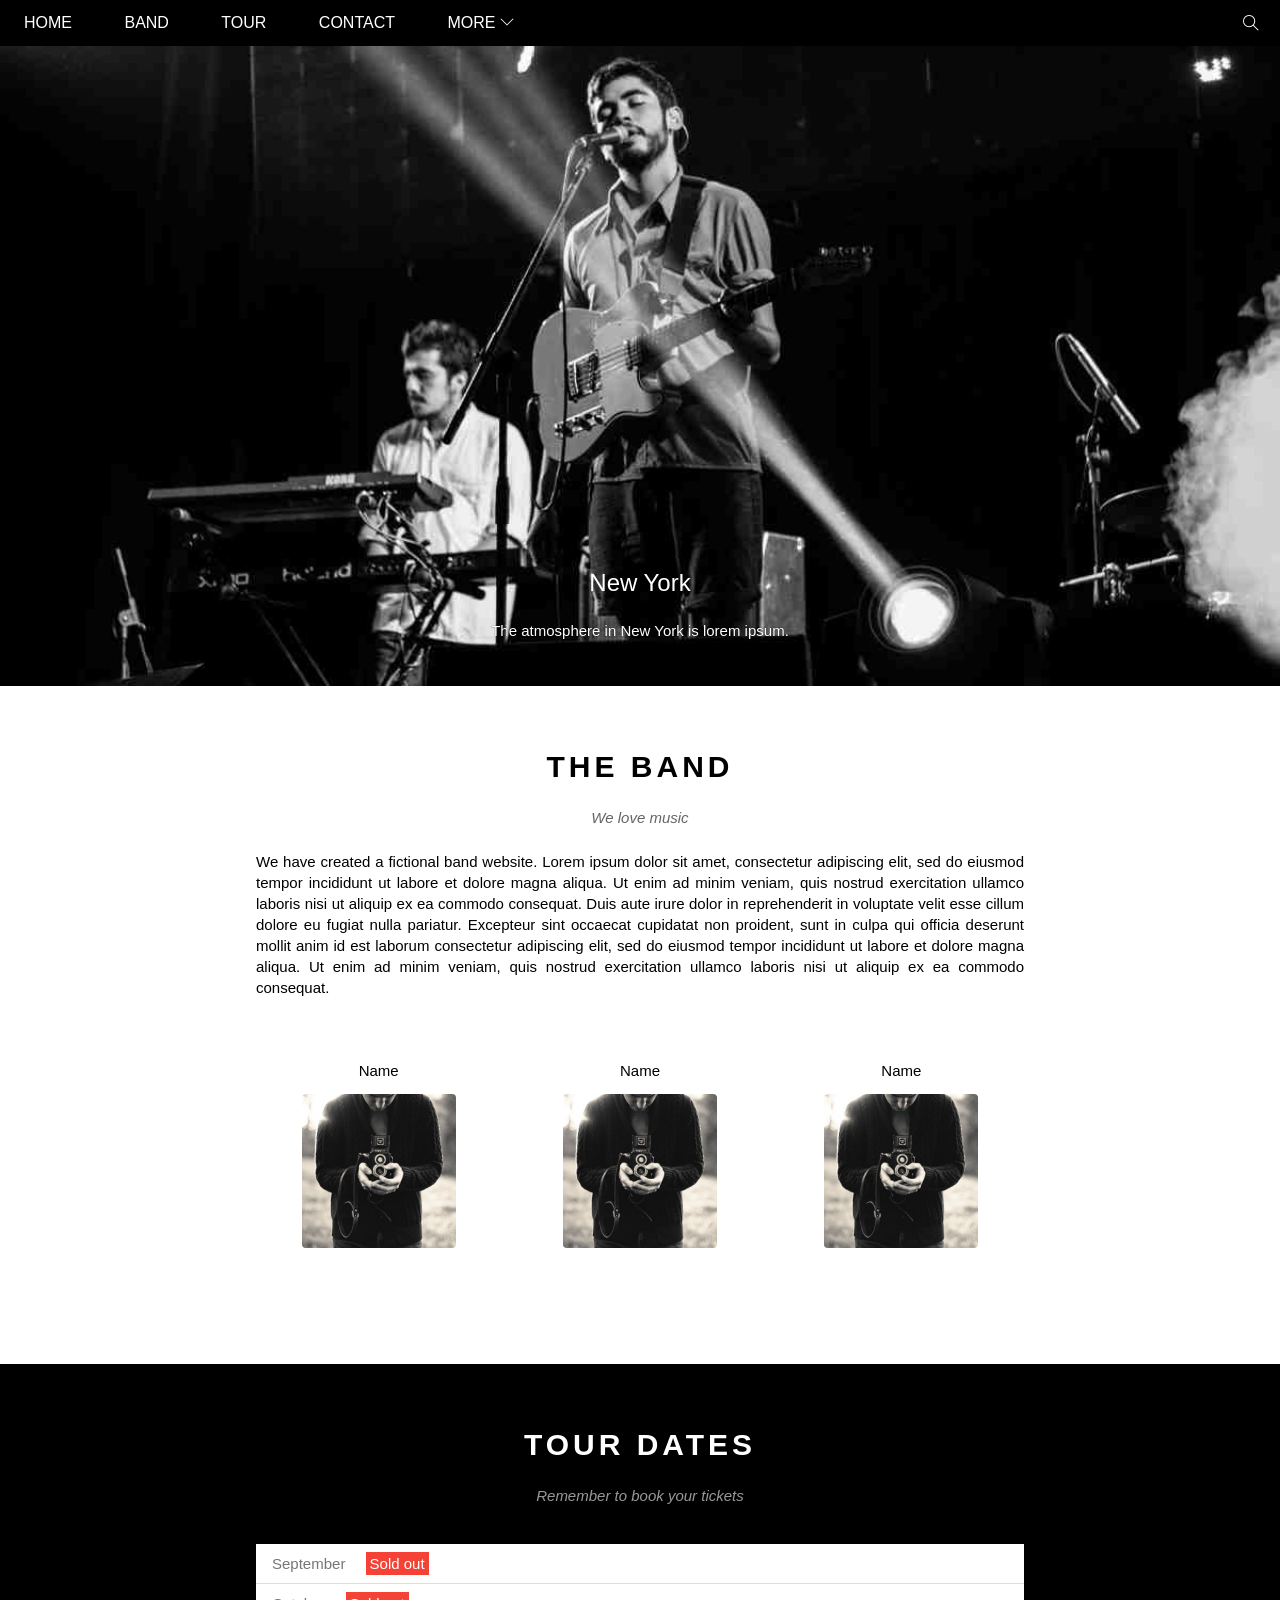
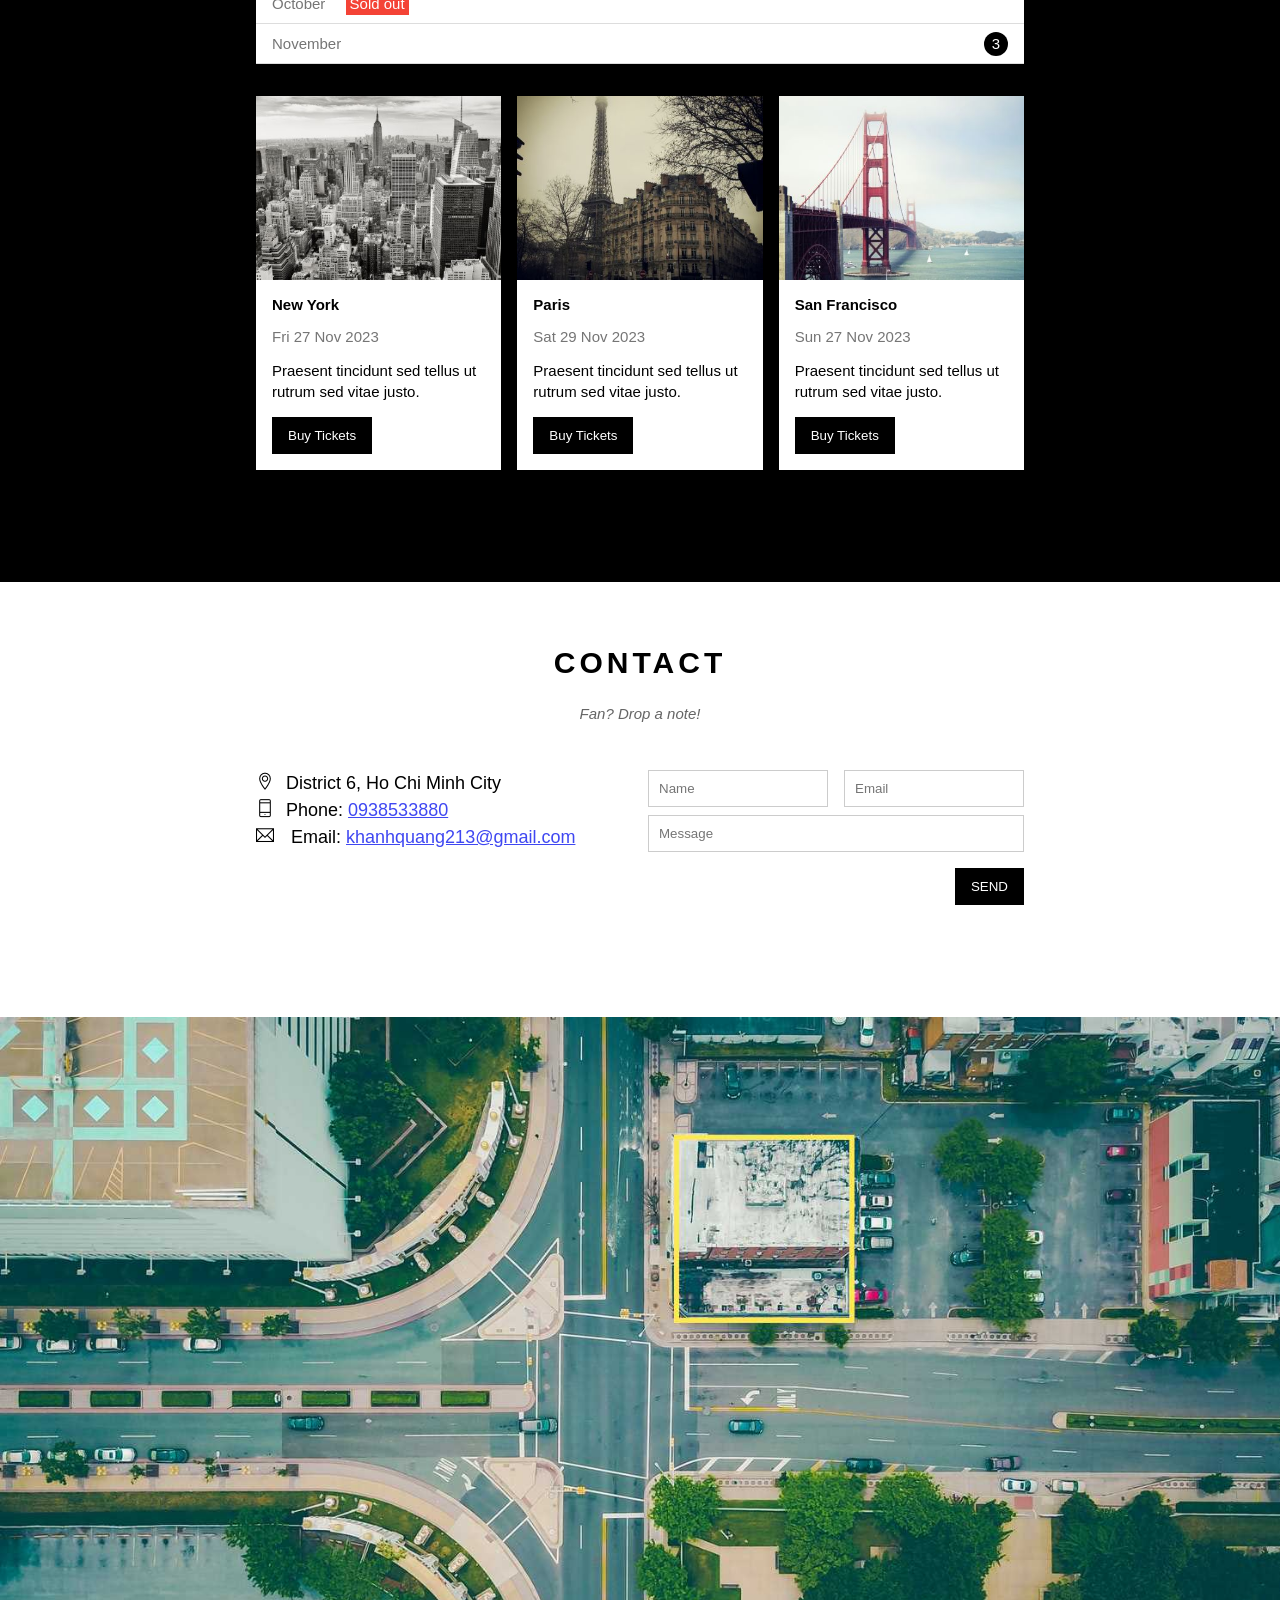
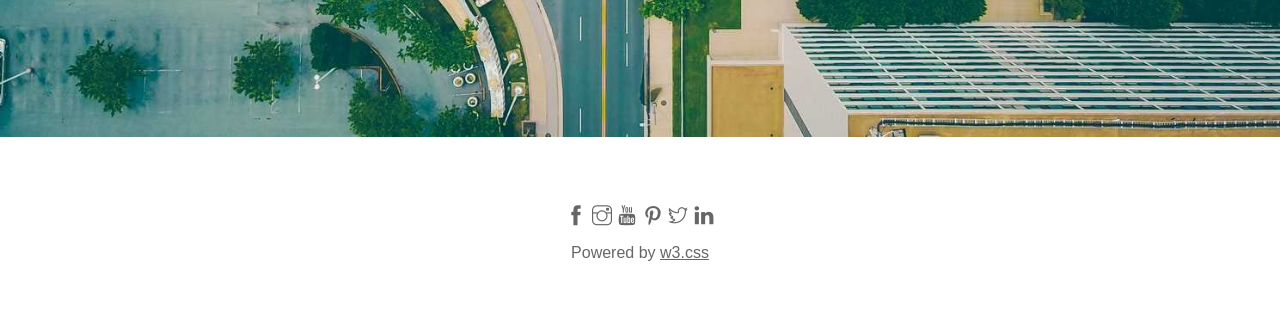
<file: index.html>
<!DOCTYPE html>
<html lang="en">
	<head>
		<meta charset="UTF-8" />
		<meta name="viewport" content="width=device-width, initial-scale=1.0" />
		<title>The Band</title>
		<link rel="icon" href="./assets/img/3891989.png" type="image/x-icon" />
		<link rel="stylesheet" href="./assets/css/style.css" />
		<link rel="stylesheet" href="./assets/css/responsive.css" />
		<link rel="stylesheet" href="./assets/fonts/themify-icons-font/themify-icons/themify-icons.css" />
	</head>
	<body>
		<div id="main">
			<div id="header">
				<!-- Begin: Nav -->
				<ul id="nav">
					<li><a href="#">Home</a></li>
					<li><a href="#band">Band</a></li>
					<li><a href="#tour">Tour</a></li>
					<li><a href="#contact">Contact</a></li>
					<li>
						<a href="#">
							More
							<i class="nav-arrow-down ti-angle-down"></i>
						</a>
						<ul class="subnav">
							<li><a href="#">Merchandise</a></li>
							<li><a href="#">Extras</a></li>
							<li><a href="#">Media</a></li>
						</ul>
					</li>
				</ul>
				<!-- End: Nav -->

				<!-- Mobile menu button -->
				<div id="mobile-menu" class="mobile-menu-btn">
					<i class="menu-icon ti-menu"></i>
				</div>

				<!-- Search button -->
				<div class="search-btn">
					<i class="search-icon ti-search"></i>
				</div>
			</div>

			<div id="slider">
				<div class="text-content">
					<h2 class="text-heading">New York</h2>
					<div class="text-description">The atmosphere in New York is lorem ipsum.</div>
				</div>
			</div>

			<div id="content">
				<!-- About Section -->
				<div id="band" class="content-section">
					<h2 class="section-heading">THE BAND</h2>
					<p class="section-sub-heading">We love music</p>
					<p class="about-text">
						We have created a fictional band website. Lorem ipsum dolor sit amet, consectetur adipiscing elit, sed do eiusmod tempor incididunt ut labore et dolore magna aliqua. Ut enim ad minim
						veniam, quis nostrud exercitation ullamco laboris nisi ut aliquip ex ea commodo consequat. Duis aute irure dolor in reprehenderit in voluptate velit esse cillum dolore eu fugiat
						nulla pariatur. Excepteur sint occaecat cupidatat non proident, sunt in culpa qui officia deserunt mollit anim id est laborum consectetur adipiscing elit, sed do eiusmod tempor
						incididunt ut labore et dolore magna aliqua. Ut enim ad minim veniam, quis nostrud exercitation ullamco laboris nisi ut aliquip ex ea commodo consequat.
					</p>
					<div class="row members-list">
						<div class="col col-third s-col-full mt-32 text-center">
							<p class="member-name">Name</p>
							<img src="./assets/img/band/member1.jpg" alt="Name" class="member-img" />
						</div>
						<div class="col col-third s-col-full mt-32 text-center">
							<p class="member-name">Name</p>
							<img src="./assets/img/band/member1.jpg" alt="Name" class="member-img" />
						</div>
						<div class="col col-third s-col-full mt-32 text-center">
							<p class="member-name">Name</p>
							<img src="./assets/img/band/member1.jpg" alt="Name" class="member-img" />
						</div>
					</div>
				</div>

				<!-- Tour Section -->
				<div id="tour" class="tour-section">
					<div class="content-section">
						<h2 class="section-heading text-white">TOUR DATES</h2>
						<p class="section-sub-heading text-white">Remember to book your tickets</p>

						<!-- Tickets -->
						<ul class="tickets-list">
							<li>September <span class="sold-out">Sold out</span></li>
							<li>October <span class="sold-out">Sold out</span></li>
							<li>November <span class="quantity">3</span></li>
						</ul>

						<!-- Places -->
						<div class="row places-list">
							<div class="col col-third s-col-full mt-16">
								<img src="./assets/img/places/place1.jpg " alt="New York" class="place-img" />
								<div class="place-body">
									<h3 class="place-heading">New York</h3>
									<p class="place-time">Fri 27 Nov 2023</p>
									<p class="place-desc">Praesent tincidunt sed tellus ut rutrum sed vitae justo.</p>
									<button class="btn s-full-width js-buy-ticket">Buy Tickets</button>
								</div>
							</div>
							<div class="col col-third s-col-full mt-16">
								<img src="./assets/img/places/place2.jpg " alt="New York" class="place-img" />
								<div class="place-body">
									<h3 class="place-heading">Paris</h3>
									<p class="place-time">Sat 29 Nov 2023</p>
									<p class="place-desc">Praesent tincidunt sed tellus ut rutrum sed vitae justo.</p>
									<button class="btn s-full-width js-buy-ticket">Buy Tickets</button>
								</div>
							</div>
							<div class="col col-third s-col-full mt-16">
								<img src="./assets/img/places/place3.jpg " alt="New York" class="place-img" />
								<div class="place-body">
									<h3 class="place-heading">San Francisco</h3>
									<p class="place-time">Sun 27 Nov 2023</p>
									<p class="place-desc">Praesent tincidunt sed tellus ut rutrum sed vitae justo.</p>
									<button class="btn s-full-width js-buy-ticket">Buy Tickets</button>
								</div>
							</div>
						</div>
					</div>
				</div>

				<!-- Begin: Contact Section -->
				<div id="contact" class="content-section">
					<h2 class="section-heading">CONTACT</h2>
					<p class="section-sub-heading">Fan? Drop a note!</p>

					<div class="row contact-content">
						<div class="col col-half s-col-full contact-info">
							<p><i class="ti-location-pin"></i>District 6, Ho Chi Minh City</p>
							<p><i class="ti-mobile"></i>Phone: <a href="tel:0938533880">0938533880</a></p>
							<p><i class="ti-email"></i> Email: <a href="mailto:khanhquang213@gmail.com">khanhquang213@gmail.com</a></p>
						</div>
						<div class="col col-half s-col-full contact-form">
							<form action="">
								<div class="row">
									<div class="col col-half s-col-full">
										<input type="text" name="" placeholder="Name" required id="" class="form-control" />
									</div>
									<div class="col col-half s-col-full s-mt-8">
										<input type="email" name="" placeholder="Email" required id="" class="form-control" />
									</div>
								</div>
								<div class="row mt-8">
									<div class="col col-full">
										<input type="text" name="" placeholder="Message" required id="" class="form-control" />
									</div>
								</div>
								<input class="contact-submit-btn btn pull-right mt-16 s-full-width" type="submit" value="SEND" />
							</form>
						</div>
					</div>
				</div>
				<!-- End: Contact Section -->

				<div class="map-section">
					<img src="./assets/img/map.jpg" alt="Map" />
				</div>
			</div>

			<div id="footer">
				<div class="socials-list">
					<a href=""><i class="ti-facebook"></i></a>
					<a href=""><i class="ti-instagram"></i></a>
					<a href=""><i class="ti-youtube"></i></a>
					<a href=""><i class="ti-pinterest"></i></a>
					<a href=""><i class="ti-twitter"></i></a>
					<a href=""><i class="ti-linkedin"></i></a>
				</div>
				<p class="copyright">Powered by <a href="">w3.css</a></p>
			</div>
		</div>
		<div class="modal js-modal">
			<div class="modal-container js-modal-container">
				<div class="modal-close js-modal-close">
					<i class="ti-close"></i>
				</div>

				<header class="modal-header">
					<i class="modal-heading-icon ti-bag"></i>
					Tickets
				</header>

				<div class="modal-body">
					<label for="ticket-quantity" class="modal-label">
						<i class="ti-shopping-cart"></i>
						Tickets, $15 per person
					</label>
					<input id="ticket-quantity" type="text" class="modal-input" placeholder="How many?" />

					<label for="ticket-email" class="modal-label">
						<i class="ti-user"></i>
						Send to
					</label>
					<input id="ticket-email" class="modal-input" placeholder="Enter email..." />

					<button id="buy-tickets">Pay <i class="ti-check"></i></button>
				</div>

				<footer class="modal-footer">
					<p class="modal-help">Need <a href="">help?</a></p>
				</footer>
			</div>
		</div>

		<script>
			const buyBtns = document.querySelectorAll('.js-buy-ticket');
			const modal = document.querySelector('.js-modal');
			const modalContainer = document.querySelector('.js-modal-container');
			const modalClose = document.querySelector('.js-modal-close');

			// Hàm hiển thị modal mua vé (thêm class open vào modal)
			function showBuyTickets() {
				modal.classList.add('open');
			}

			// Hàm ẩn modal mua vé (gỡ bỏ class open của modal)
			function hideBuyTickets() {
				modal.classList.remove('open');
			}

			// Lặp qua từng thẻ button và nghe hành vi click
			for (const buyBtn of buyBtns) {
				buyBtn.addEventListener('click', showBuyTickets);
			}

			// Nghe hành vi click vào button Close
			modalClose.addEventListener('click', hideBuyTickets);

			modal.addEventListener('click', hideBuyTickets);

			modalContainer.addEventListener('click', function (event) {
				event.stopPropagation();
			});

			// ---------------JS cho menu trên Mobile------------------
			var header = document.getElementById('header');
			var mobileMenu = document.getElementById('mobile-menu');
			var headerHeight = header.clientHeight; // gán chiều cao của trang bằng headerHeight

			// Đóng/mở Mobile Menu
			mobileMenu.onclick = function () {
				var isClosed = header.clientHeight === headerHeight;
				if (isClosed) {
					header.style.height = 'auto';
				} else {
					header.style.height = null;
				}
			};

			// Tự động đóng khi chọn menu
			var menuItems = document.querySelectorAll('#nav li a[href*= "#"]');
			for (var i = 0; i < menuItems.length; i++) {
				var menuItem = menuItems[i];

				menuItem.onclick = function (event) {
					var isParentMenu = this.nextElementSibling && this.nextElementSibling.classList.contains('subnav');
					if (isParentMenu) {
						event.preventDefault();
					} else {
						header.style.height = null; // Ẩn menu
					}
				};
			}
		</script>
	</body>
</html>
</file>
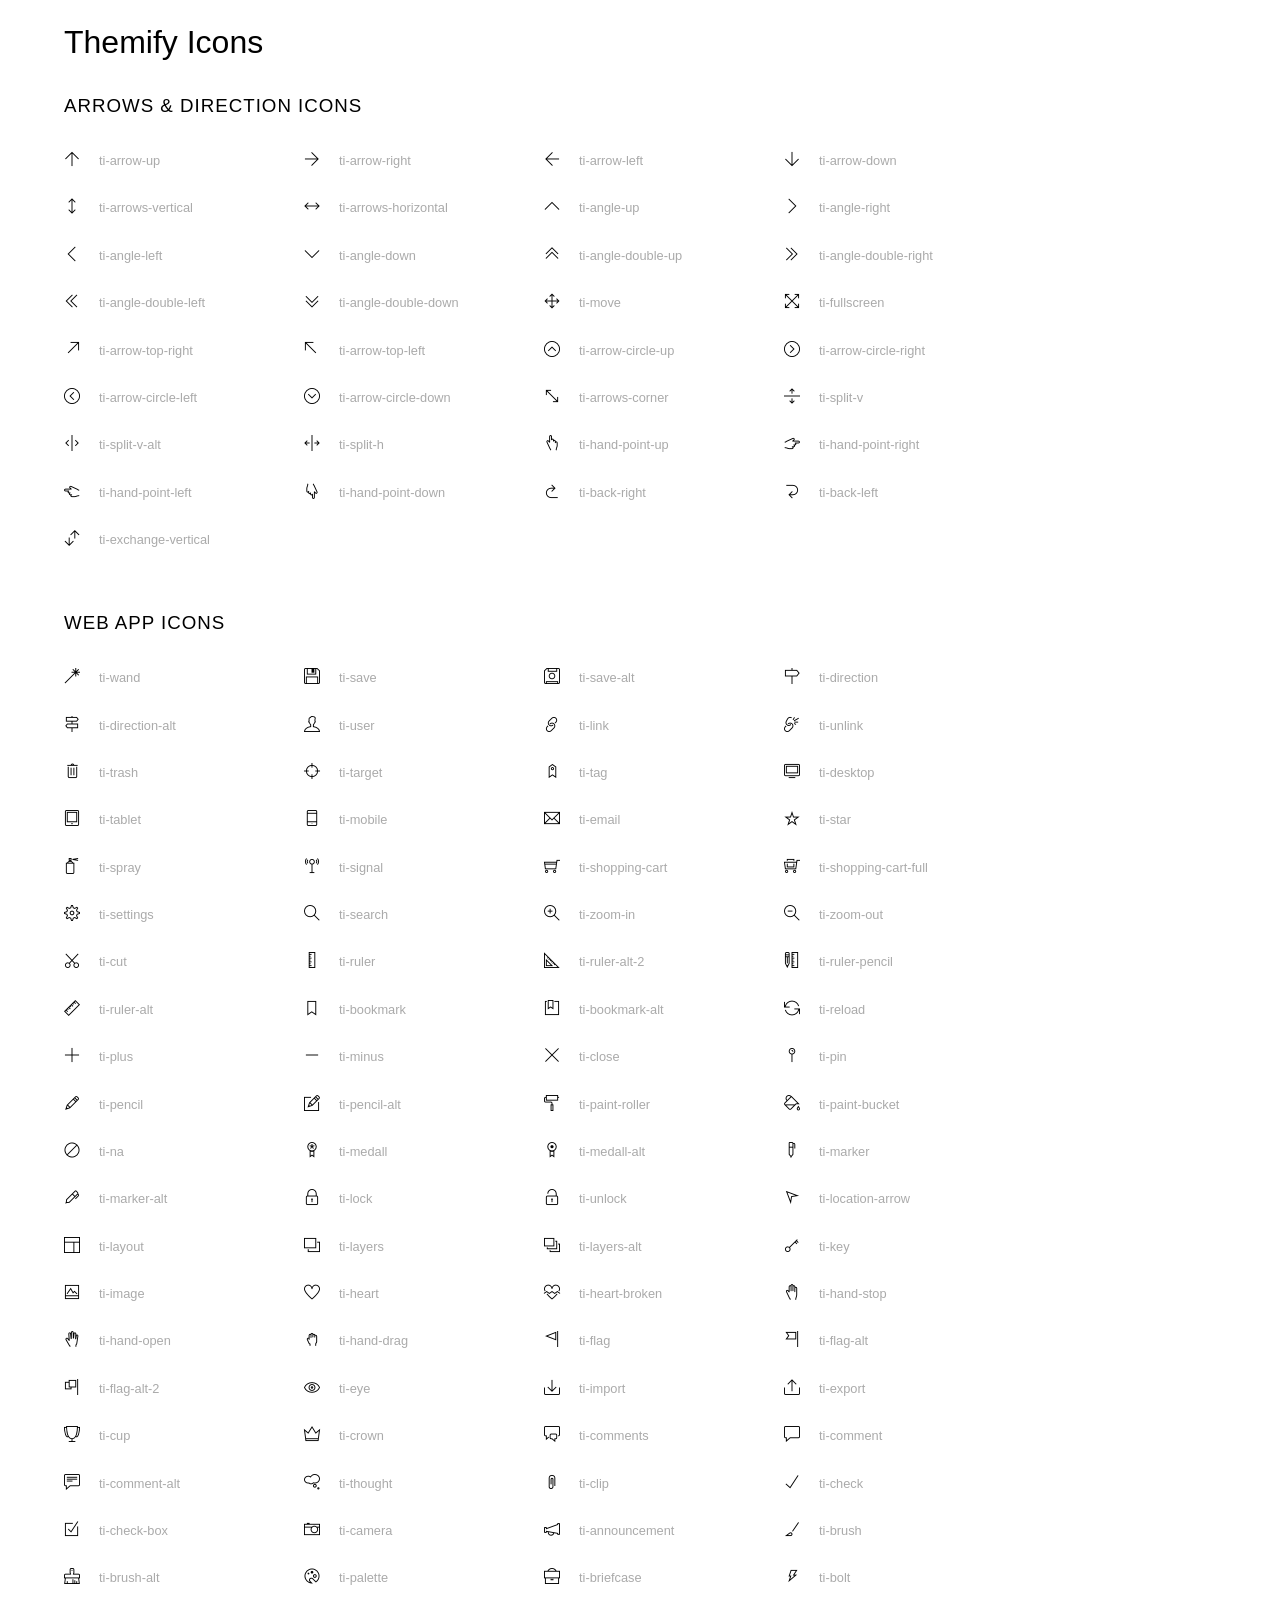
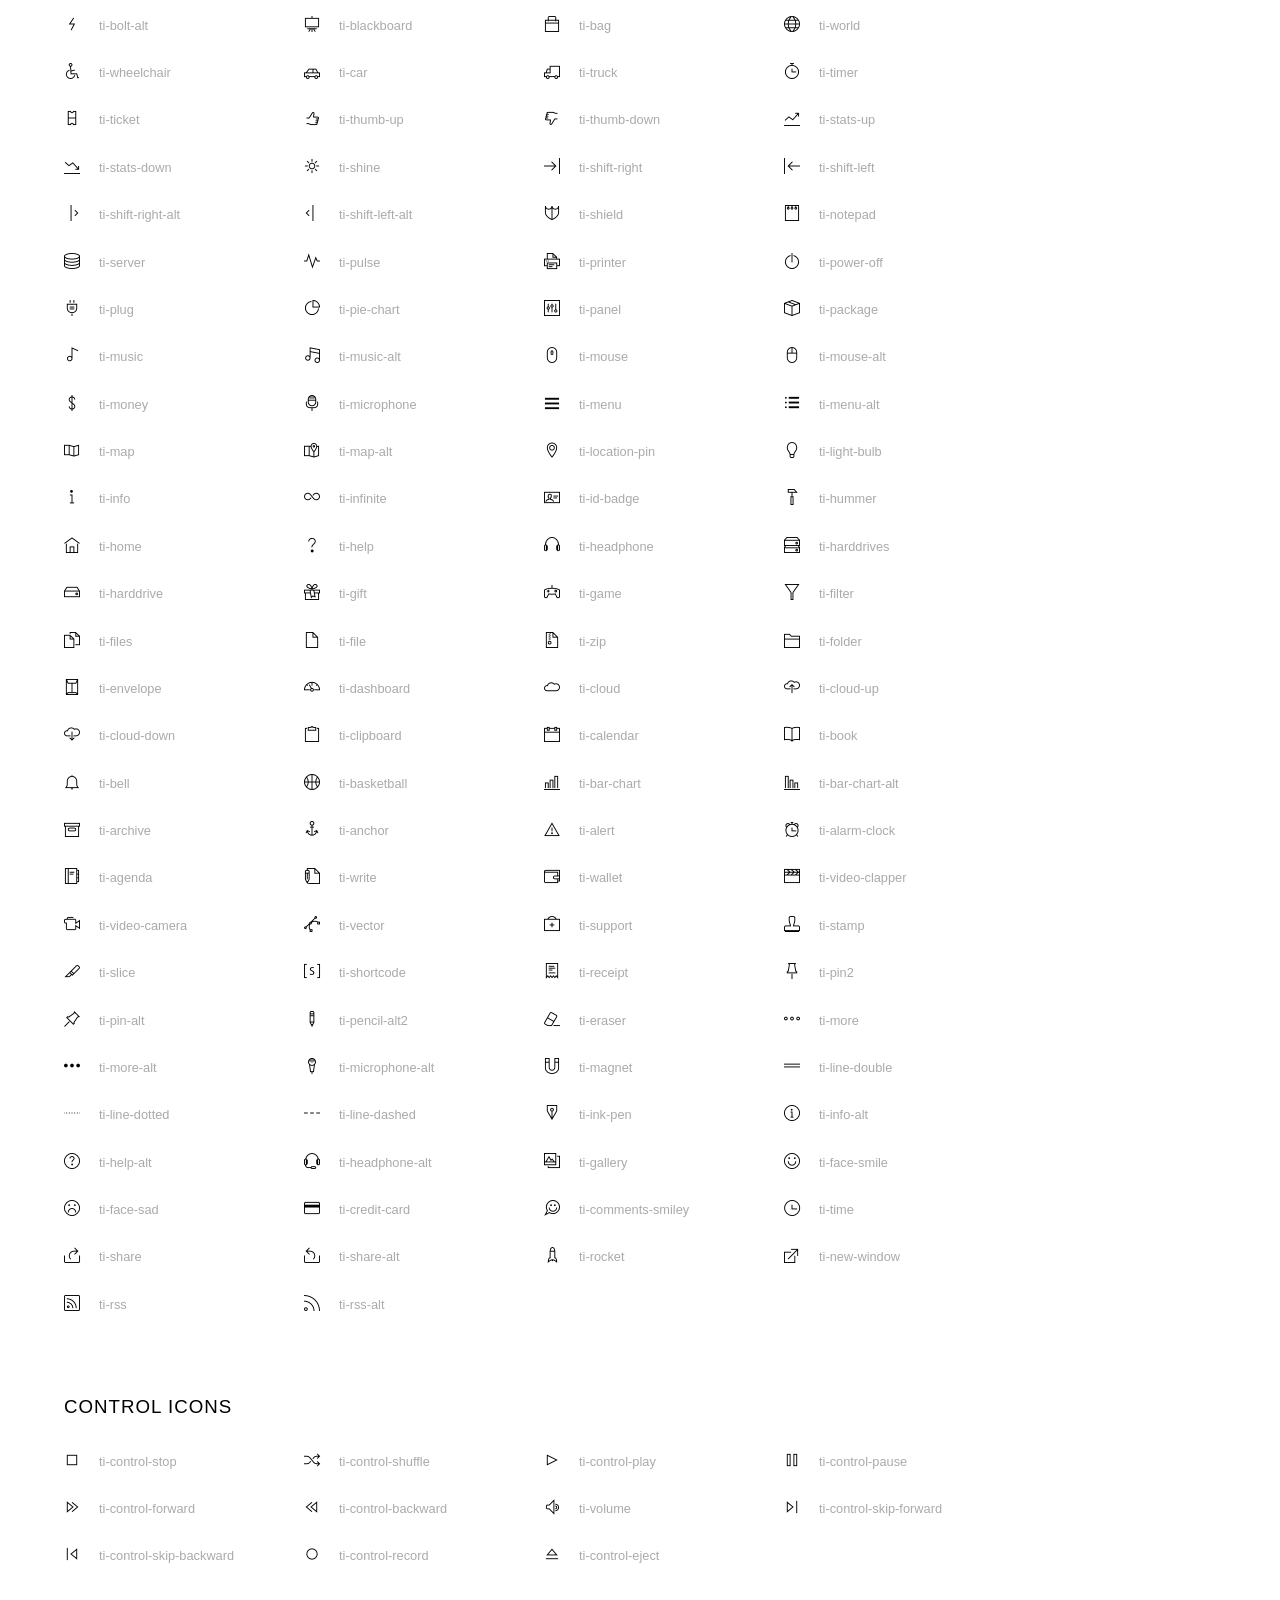
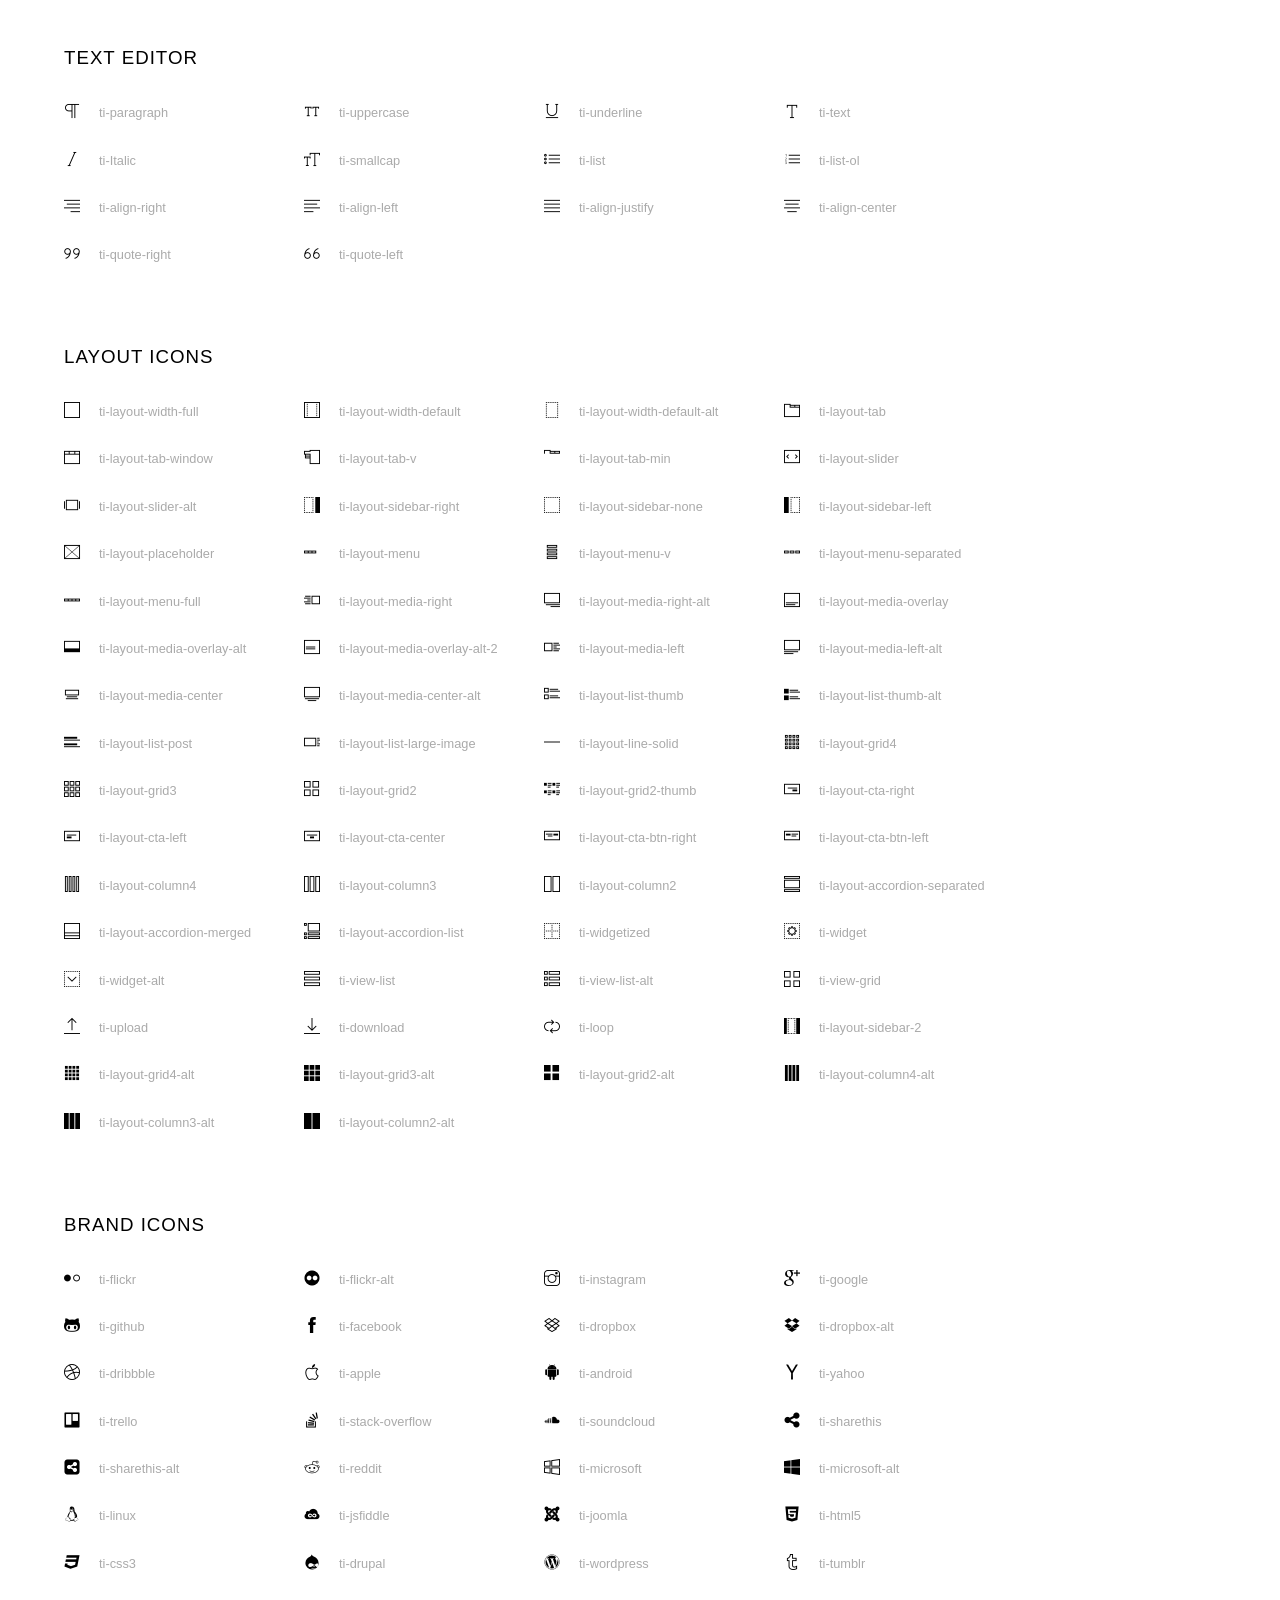
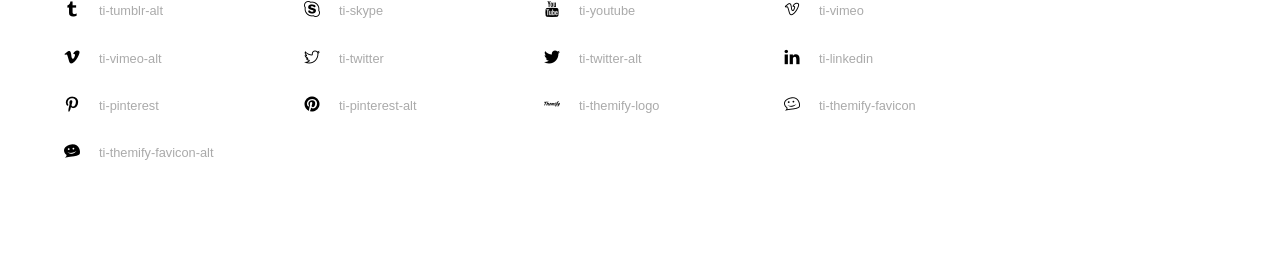
<file: assets/fonts/themify-icons-font/themify-icons/index.html>
<!doctype html>
<html>
<head>
	<meta charset="utf-8">
	<title>Themify Icon Font</title>
	<meta name="viewport" content="width=device-width">
	<link rel="stylesheet" href="demo-files/demo.css">
	<link rel="stylesheet" href="themify-icons.css">
	<!--[if lt IE 8]><!-->
	<link rel="stylesheet" href="ie7/ie7.css">
	<!--<![endif]-->
</head>
<body>
	<h1>Themify Icons</h1>

	<div class="icon-section">

		<div class="icon-section">
			<h3>Arrows &amp; Direction Icons </h3>

			<div class="icon-container">
				<span class="ti-arrow-up"></span><span class="icon-name"> ti-arrow-up</span>
			</div>
			<div class="icon-container">
				<span class="ti-arrow-right"></span><span class="icon-name"> ti-arrow-right</span>
			</div>
			<div class="icon-container">
				<span class="ti-arrow-left"></span><span class="icon-name"> ti-arrow-left</span>
			</div>
			<div class="icon-container">
				<span class="ti-arrow-down"></span><span class="icon-name"> ti-arrow-down</span>
			</div>
			<div class="icon-container">
				<span class="ti-arrows-vertical"></span><span class="icon-name"> ti-arrows-vertical</span>
			</div>
			<div class="icon-container">
				<span class="ti-arrows-horizontal"></span><span class="icon-name"> ti-arrows-horizontal</span>
			</div>
			<div class="icon-container">
				<span class="ti-angle-up"></span><span class="icon-name"> ti-angle-up</span>
			</div>
			<div class="icon-container">
				<span class="ti-angle-right"></span><span class="icon-name"> ti-angle-right</span>
			</div>
			<div class="icon-container">
				<span class="ti-angle-left"></span><span class="icon-name"> ti-angle-left</span>
			</div>
			<div class="icon-container">
				<span class="ti-angle-down"></span><span class="icon-name"> ti-angle-down</span>
			</div>	
			<div class="icon-container">
				<span class="ti-angle-double-up"></span><span class="icon-name"> ti-angle-double-up</span>
			</div>
			<div class="icon-container">
				<span class="ti-angle-double-right"></span><span class="icon-name"> ti-angle-double-right</span>
			</div>
			<div class="icon-container">
				<span class="ti-angle-double-left"></span><span class="icon-name"> ti-angle-double-left</span>
			</div>
			<div class="icon-container">
				<span class="ti-angle-double-down"></span><span class="icon-name"> ti-angle-double-down</span>
			</div>					
			<div class="icon-container">
				<span class="ti-move"></span><span class="icon-name"> ti-move</span>
			</div>
			<div class="icon-container">
				<span class="ti-fullscreen"></span><span class="icon-name"> ti-fullscreen</span>
			</div>
			<div class="icon-container">
				<span class="ti-arrow-top-right"></span><span class="icon-name"> ti-arrow-top-right</span>
			</div>
			<div class="icon-container">
				<span class="ti-arrow-top-left"></span><span class="icon-name"> ti-arrow-top-left</span>
			</div>
			<div class="icon-container">
				<span class="ti-arrow-circle-up"></span><span class="icon-name"> ti-arrow-circle-up</span>
			</div>
			<div class="icon-container">
				<span class="ti-arrow-circle-right"></span><span class="icon-name"> ti-arrow-circle-right</span>
			</div>
			<div class="icon-container">
				<span class="ti-arrow-circle-left"></span><span class="icon-name"> ti-arrow-circle-left</span>
			</div>
			<div class="icon-container">
				<span class="ti-arrow-circle-down"></span><span class="icon-name"> ti-arrow-circle-down</span>
			</div>
			<div class="icon-container">
				<span class="ti-arrows-corner"></span><span class="icon-name"> ti-arrows-corner</span>
			</div>
			<div class="icon-container">
				<span class="ti-split-v"></span><span class="icon-name"> ti-split-v</span>
			</div>

			<div class="icon-container">
				<span class="ti-split-v-alt"></span><span class="icon-name"> ti-split-v-alt</span>
			</div>
			<div class="icon-container">
				<span class="ti-split-h"></span><span class="icon-name"> ti-split-h</span>
			</div>
			<div class="icon-container">
				<span class="ti-hand-point-up"></span><span class="icon-name"> ti-hand-point-up</span>
			</div>
			<div class="icon-container">
				<span class="ti-hand-point-right"></span><span class="icon-name"> ti-hand-point-right</span>
			</div>
			<div class="icon-container">
				<span class="ti-hand-point-left"></span><span class="icon-name"> ti-hand-point-left</span>
			</div>
			<div class="icon-container">
				<span class="ti-hand-point-down"></span><span class="icon-name"> ti-hand-point-down</span>
			</div>
			<div class="icon-container">
				<span class="ti-back-right"></span><span class="icon-name"> ti-back-right</span>
			</div>
			<div class="icon-container">
				<span class="ti-back-left"></span><span class="icon-name"> ti-back-left</span>
			</div>
			<div class="icon-container">
				<span class="ti-exchange-vertical"></span><span class="icon-name"> ti-exchange-vertical</span>
			</div>

		</div> <!-- Arrows Icons -->



		<h3>Web App Icons</h3>
		
		<div class="icon-section">

			<div class="icon-container">
				<span class="ti-wand"></span><span class="icon-name"> ti-wand</span>
			</div>
			<div class="icon-container">
				<span class="ti-save"></span><span class="icon-name"> ti-save</span>
			</div>
			<div class="icon-container">
				<span class="ti-save-alt"></span><span class="icon-name"> ti-save-alt</span>
			</div>

			<div class="icon-container">
				<span class="ti-direction"></span><span class="icon-name"> ti-direction</span>
			</div>
			<div class="icon-container">
				<span class="ti-direction-alt"></span><span class="icon-name"> ti-direction-alt</span>
			</div>
			<div class="icon-container">
				<span class="ti-user"></span><span class="icon-name"> ti-user</span>
			</div>
			<div class="icon-container">
				<span class="ti-link"></span><span class="icon-name"> ti-link</span>
			</div>
			<div class="icon-container">
				<span class="ti-unlink"></span><span class="icon-name"> ti-unlink</span>
			</div>
			<div class="icon-container">
				<span class="ti-trash"></span><span class="icon-name"> ti-trash</span>
			</div>
			<div class="icon-container">
				<span class="ti-target"></span><span class="icon-name"> ti-target</span>
			</div>
			<div class="icon-container">
				<span class="ti-tag"></span><span class="icon-name"> ti-tag</span>
			</div>
			<div class="icon-container">
				<span class="ti-desktop"></span><span class="icon-name"> ti-desktop</span>
			</div>
			<div class="icon-container">
				<span class="ti-tablet"></span><span class="icon-name"> ti-tablet</span>
			</div>
			<div class="icon-container">
				<span class="ti-mobile"></span><span class="icon-name"> ti-mobile</span>
			</div>
			<div class="icon-container">
				<span class="ti-email"></span><span class="icon-name"> ti-email</span>
			</div>	
			<div class="icon-container">
				<span class="ti-star"></span><span class="icon-name"> ti-star</span>
			</div>
			<div class="icon-container">
				<span class="ti-spray"></span><span class="icon-name"> ti-spray</span>
			</div>
			<div class="icon-container">
				<span class="ti-signal"></span><span class="icon-name"> ti-signal</span>
			</div>
			<div class="icon-container">
				<span class="ti-shopping-cart"></span><span class="icon-name"> ti-shopping-cart</span>
			</div>
			<div class="icon-container">
				<span class="ti-shopping-cart-full"></span><span class="icon-name"> ti-shopping-cart-full</span>
			</div>
			<div class="icon-container">
				<span class="ti-settings"></span><span class="icon-name"> ti-settings</span>
			</div>
			<div class="icon-container">
				<span class="ti-search"></span><span class="icon-name"> ti-search</span>
			</div>
			<div class="icon-container">
				<span class="ti-zoom-in"></span><span class="icon-name"> ti-zoom-in</span>
			</div>
			<div class="icon-container">
				<span class="ti-zoom-out"></span><span class="icon-name"> ti-zoom-out</span>
			</div>
			<div class="icon-container">
				<span class="ti-cut"></span><span class="icon-name"> ti-cut</span>
			</div>
			<div class="icon-container">
				<span class="ti-ruler"></span><span class="icon-name"> ti-ruler</span>
			</div>
			<div class="icon-container">
				<span class="ti-ruler-alt-2"></span><span class="icon-name"> ti-ruler-alt-2</span>
			</div>			
			<div class="icon-container">
				<span class="ti-ruler-pencil"></span><span class="icon-name"> ti-ruler-pencil</span>
			</div>
			<div class="icon-container">
				<span class="ti-ruler-alt"></span><span class="icon-name"> ti-ruler-alt</span>
			</div>
			<div class="icon-container">
				<span class="ti-bookmark"></span><span class="icon-name"> ti-bookmark</span>
			</div>
			<div class="icon-container">
				<span class="ti-bookmark-alt"></span><span class="icon-name"> ti-bookmark-alt</span>
			</div>
			<div class="icon-container">
				<span class="ti-reload"></span><span class="icon-name"> ti-reload</span>
			</div>
			<div class="icon-container">
				<span class="ti-plus"></span><span class="icon-name"> ti-plus</span>
			</div>
			<div class="icon-container">
				<span class="ti-minus"></span><span class="icon-name"> ti-minus</span>
			</div>
			<div class="icon-container">
				<span class="ti-close"></span><span class="icon-name"> ti-close</span>
			</div>			
			<div class="icon-container">
				<span class="ti-pin"></span><span class="icon-name"> ti-pin</span>
			</div>
			<div class="icon-container">
				<span class="ti-pencil"></span><span class="icon-name"> ti-pencil</span>
			</div>
					
		  	<div class="icon-container">
				<span class="ti-pencil-alt"></span><span class="icon-name"> ti-pencil-alt</span>
			</div>
			<div class="icon-container">
				<span class="ti-paint-roller"></span><span class="icon-name"> ti-paint-roller</span>
			</div>
			<div class="icon-container">
				<span class="ti-paint-bucket"></span><span class="icon-name"> ti-paint-bucket</span>
			</div>
			<div class="icon-container">
				<span class="ti-na"></span><span class="icon-name"> ti-na</span>
			</div>
			<div class="icon-container">
				<span class="ti-medall"></span><span class="icon-name"> ti-medall</span>
			</div>
			<div class="icon-container">
				<span class="ti-medall-alt"></span><span class="icon-name"> ti-medall-alt</span>
			</div>
			<div class="icon-container">
				<span class="ti-marker"></span><span class="icon-name"> ti-marker</span>
			</div>
			<div class="icon-container">
				<span class="ti-marker-alt"></span><span class="icon-name"> ti-marker-alt</span>
			</div>

			<div class="icon-container">
				<span class="ti-lock"></span><span class="icon-name"> ti-lock</span>
			</div>
			<div class="icon-container">
				<span class="ti-unlock"></span><span class="icon-name"> ti-unlock</span>
			</div>
			<div class="icon-container">
				<span class="ti-location-arrow"></span><span class="icon-name"> ti-location-arrow</span>
			</div>
			<div class="icon-container">
				<span class="ti-layout"></span><span class="icon-name"> ti-layout</span>
			</div>
			<div class="icon-container">
				<span class="ti-layers"></span><span class="icon-name"> ti-layers</span>
			</div>
			<div class="icon-container">
				<span class="ti-layers-alt"></span><span class="icon-name"> ti-layers-alt</span>
			</div>
			<div class="icon-container">
				<span class="ti-key"></span><span class="icon-name"> ti-key</span>
			</div>
			<div class="icon-container">
				<span class="ti-image"></span><span class="icon-name"> ti-image</span>
			</div>
			<div class="icon-container">
				<span class="ti-heart"></span><span class="icon-name"> ti-heart</span>
			</div>
			<div class="icon-container">
				<span class="ti-heart-broken"></span><span class="icon-name"> ti-heart-broken</span>
			</div>
			<div class="icon-container">
				<span class="ti-hand-stop"></span><span class="icon-name"> ti-hand-stop</span>
			</div>
			<div class="icon-container">
				<span class="ti-hand-open"></span><span class="icon-name"> ti-hand-open</span>
			</div>
			<div class="icon-container">
				<span class="ti-hand-drag"></span><span class="icon-name"> ti-hand-drag</span>
			</div>
			<div class="icon-container">
				<span class="ti-flag"></span><span class="icon-name"> ti-flag</span>
			</div>
			<div class="icon-container">
				<span class="ti-flag-alt"></span><span class="icon-name"> ti-flag-alt</span>
			</div>
			<div class="icon-container">
				<span class="ti-flag-alt-2"></span><span class="icon-name"> ti-flag-alt-2</span>
			</div>
			<div class="icon-container">
				<span class="ti-eye"></span><span class="icon-name"> ti-eye</span>
			</div>
			<div class="icon-container">
				<span class="ti-import"></span><span class="icon-name"> ti-import</span>
			</div>			
			<div class="icon-container">
				<span class="ti-export"></span><span class="icon-name"> ti-export</span>
			</div>
			<div class="icon-container">
				<span class="ti-cup"></span><span class="icon-name"> ti-cup</span>
			</div>
			<div class="icon-container">
				<span class="ti-crown"></span><span class="icon-name"> ti-crown</span>
			</div>
			<div class="icon-container">
				<span class="ti-comments"></span><span class="icon-name"> ti-comments</span>
			</div>
			<div class="icon-container">
				<span class="ti-comment"></span><span class="icon-name"> ti-comment</span>
			</div>
			<div class="icon-container">
				<span class="ti-comment-alt"></span><span class="icon-name"> ti-comment-alt</span>
			</div>
			<div class="icon-container">
				<span class="ti-thought"></span><span class="icon-name"> ti-thought</span>
			</div>			
			<div class="icon-container">
				<span class="ti-clip"></span><span class="icon-name"> ti-clip</span>
			</div>

			<div class="icon-container">
				<span class="ti-check"></span><span class="icon-name"> ti-check</span>
			</div>
			<div class="icon-container">
				<span class="ti-check-box"></span><span class="icon-name"> ti-check-box</span>
			</div>
			<div class="icon-container">
				<span class="ti-camera"></span><span class="icon-name"> ti-camera</span>
			</div>
			<div class="icon-container">
				<span class="ti-announcement"></span><span class="icon-name"> ti-announcement</span>
			</div>
			<div class="icon-container">
				<span class="ti-brush"></span><span class="icon-name"> ti-brush</span>
			</div>
			<div class="icon-container">
				<span class="ti-brush-alt"></span><span class="icon-name"> ti-brush-alt</span>
			</div>
			<div class="icon-container">
				<span class="ti-palette"></span><span class="icon-name"> ti-palette</span>
			</div>			
			<div class="icon-container">
				<span class="ti-briefcase"></span><span class="icon-name"> ti-briefcase</span>
			</div>
			<div class="icon-container">
				<span class="ti-bolt"></span><span class="icon-name"> ti-bolt</span>
			</div>
			<div class="icon-container">
				<span class="ti-bolt-alt"></span><span class="icon-name"> ti-bolt-alt</span>
			</div>
			<div class="icon-container">
				<span class="ti-blackboard"></span><span class="icon-name"> ti-blackboard</span>
			</div>
			<div class="icon-container">
				<span class="ti-bag"></span><span class="icon-name"> ti-bag</span>
			</div>
			<div class="icon-container">
				<span class="ti-world"></span><span class="icon-name"> ti-world</span>
			</div>
			<div class="icon-container">
				<span class="ti-wheelchair"></span><span class="icon-name"> ti-wheelchair</span>
			</div>
			<div class="icon-container">
				<span class="ti-car"></span><span class="icon-name"> ti-car</span>
			</div>
			<div class="icon-container">
				<span class="ti-truck"></span><span class="icon-name"> ti-truck</span>
			</div>
			<div class="icon-container">
				<span class="ti-timer"></span><span class="icon-name"> ti-timer</span>
			</div>
			<div class="icon-container">
				<span class="ti-ticket"></span><span class="icon-name"> ti-ticket</span>
			</div>
			<div class="icon-container">
				<span class="ti-thumb-up"></span><span class="icon-name"> ti-thumb-up</span>
			</div>
			<div class="icon-container">
				<span class="ti-thumb-down"></span><span class="icon-name"> ti-thumb-down</span>
			</div>

			<div class="icon-container">
				<span class="ti-stats-up"></span><span class="icon-name"> ti-stats-up</span>
			</div>
			<div class="icon-container">
				<span class="ti-stats-down"></span><span class="icon-name"> ti-stats-down</span>
			</div>
			<div class="icon-container">
				<span class="ti-shine"></span><span class="icon-name"> ti-shine</span>
			</div>
			<div class="icon-container">
				<span class="ti-shift-right"></span><span class="icon-name"> ti-shift-right</span>
			</div>
			<div class="icon-container">
				<span class="ti-shift-left"></span><span class="icon-name"> ti-shift-left</span>
			</div>

			<div class="icon-container">
				<span class="ti-shift-right-alt"></span><span class="icon-name"> ti-shift-right-alt</span>
			</div>
			<div class="icon-container">
				<span class="ti-shift-left-alt"></span><span class="icon-name"> ti-shift-left-alt</span>
			</div>
			<div class="icon-container">
				<span class="ti-shield"></span><span class="icon-name"> ti-shield</span>
			</div>
			<div class="icon-container">
				<span class="ti-notepad"></span><span class="icon-name"> ti-notepad</span>
			</div>
			<div class="icon-container">
				<span class="ti-server"></span><span class="icon-name"> ti-server</span>
			</div>

			<div class="icon-container">
				<span class="ti-pulse"></span><span class="icon-name"> ti-pulse</span>
			</div>
			<div class="icon-container">
				<span class="ti-printer"></span><span class="icon-name"> ti-printer</span>
			</div>
			<div class="icon-container">
				<span class="ti-power-off"></span><span class="icon-name"> ti-power-off</span>
			</div>
			<div class="icon-container">
				<span class="ti-plug"></span><span class="icon-name"> ti-plug</span>
			</div>
			<div class="icon-container">
				<span class="ti-pie-chart"></span><span class="icon-name"> ti-pie-chart</span>
			</div>

			<div class="icon-container">
				<span class="ti-panel"></span><span class="icon-name"> ti-panel</span>
			</div>
			<div class="icon-container">
				<span class="ti-package"></span><span class="icon-name"> ti-package</span>
			</div>
			<div class="icon-container">
				<span class="ti-music"></span><span class="icon-name"> ti-music</span>
			</div>
			<div class="icon-container">
				<span class="ti-music-alt"></span><span class="icon-name"> ti-music-alt</span>
			</div>
			<div class="icon-container">
				<span class="ti-mouse"></span><span class="icon-name"> ti-mouse</span>
			</div>
			<div class="icon-container">
				<span class="ti-mouse-alt"></span><span class="icon-name"> ti-mouse-alt</span>
			</div>
			<div class="icon-container">
				<span class="ti-money"></span><span class="icon-name"> ti-money</span>
			</div>
			<div class="icon-container">
				<span class="ti-microphone"></span><span class="icon-name"> ti-microphone</span>
			</div>
			<div class="icon-container">
				<span class="ti-menu"></span><span class="icon-name"> ti-menu</span>
			</div>
			<div class="icon-container">
				<span class="ti-menu-alt"></span><span class="icon-name"> ti-menu-alt</span>
			</div>
			<div class="icon-container">
				<span class="ti-map"></span><span class="icon-name"> ti-map</span>
			</div>
			<div class="icon-container">
				<span class="ti-map-alt"></span><span class="icon-name"> ti-map-alt</span>
			</div>

			<div class="icon-container">
				<span class="ti-location-pin"></span><span class="icon-name"> ti-location-pin</span>
			</div>

			<div class="icon-container">
				<span class="ti-light-bulb"></span><span class="icon-name"> ti-light-bulb</span>
			</div>
			<div class="icon-container">
				<span class="ti-info"></span><span class="icon-name"> ti-info</span>
			</div>
			<div class="icon-container">
				<span class="ti-infinite"></span><span class="icon-name"> ti-infinite</span>
			</div>
			<div class="icon-container">
				<span class="ti-id-badge"></span><span class="icon-name"> ti-id-badge</span>
			</div>
			<div class="icon-container">
				<span class="ti-hummer"></span><span class="icon-name"> ti-hummer</span>
			</div>
			<div class="icon-container">
				<span class="ti-home"></span><span class="icon-name"> ti-home</span>
			</div>
			<div class="icon-container">
				<span class="ti-help"></span><span class="icon-name"> ti-help</span>
			</div>
			<div class="icon-container">
				<span class="ti-headphone"></span><span class="icon-name"> ti-headphone</span>
			</div>
			<div class="icon-container">
				<span class="ti-harddrives"></span><span class="icon-name"> ti-harddrives</span>
			</div>
			<div class="icon-container">
				<span class="ti-harddrive"></span><span class="icon-name"> ti-harddrive</span>
			</div>
			<div class="icon-container">
				<span class="ti-gift"></span><span class="icon-name"> ti-gift</span>
			</div>
			<div class="icon-container">
				<span class="ti-game"></span><span class="icon-name"> ti-game</span>
			</div>
			<div class="icon-container">
				<span class="ti-filter"></span><span class="icon-name"> ti-filter</span>
			</div>
			<div class="icon-container">
				<span class="ti-files"></span><span class="icon-name"> ti-files</span>
			</div>
			<div class="icon-container">
				<span class="ti-file"></span><span class="icon-name"> ti-file</span>
			</div>
			<div class="icon-container">
				<span class="ti-zip"></span><span class="icon-name"> ti-zip</span>
			</div>
			<div class="icon-container">
				<span class="ti-folder"></span><span class="icon-name"> ti-folder</span>
			</div>			
			<div class="icon-container">
				<span class="ti-envelope"></span><span class="icon-name"> ti-envelope</span>
			</div>


			<div class="icon-container">
				<span class="ti-dashboard"></span><span class="icon-name"> ti-dashboard</span>
			</div>
			<div class="icon-container">
				<span class="ti-cloud"></span><span class="icon-name"> ti-cloud</span>
			</div>
			<div class="icon-container">
				<span class="ti-cloud-up"></span><span class="icon-name"> ti-cloud-up</span>
			</div>
			<div class="icon-container">
				<span class="ti-cloud-down"></span><span class="icon-name"> ti-cloud-down</span>
			</div>
			<div class="icon-container">
				<span class="ti-clipboard"></span><span class="icon-name"> ti-clipboard</span>
			</div>
			<div class="icon-container">
				<span class="ti-calendar"></span><span class="icon-name"> ti-calendar</span>
			</div>
			<div class="icon-container">
				<span class="ti-book"></span><span class="icon-name"> ti-book</span>
			</div>
			<div class="icon-container">
				<span class="ti-bell"></span><span class="icon-name"> ti-bell</span>
			</div>
			<div class="icon-container">
				<span class="ti-basketball"></span><span class="icon-name"> ti-basketball</span>
			</div>
			<div class="icon-container">
				<span class="ti-bar-chart"></span><span class="icon-name"> ti-bar-chart</span>
			</div>
			<div class="icon-container">
				<span class="ti-bar-chart-alt"></span><span class="icon-name"> ti-bar-chart-alt</span>
			</div>


			<div class="icon-container">
				<span class="ti-archive"></span><span class="icon-name"> ti-archive</span>
			</div>
			<div class="icon-container">
				<span class="ti-anchor"></span><span class="icon-name"> ti-anchor</span>
			</div>

			<div class="icon-container">
				<span class="ti-alert"></span><span class="icon-name"> ti-alert</span>
			</div>
			<div class="icon-container">
				<span class="ti-alarm-clock"></span><span class="icon-name"> ti-alarm-clock</span>
			</div>
			<div class="icon-container">
				<span class="ti-agenda"></span><span class="icon-name"> ti-agenda</span>
			</div>
			<div class="icon-container">
				<span class="ti-write"></span><span class="icon-name"> ti-write</span>
			</div>

			<div class="icon-container">
				<span class="ti-wallet"></span><span class="icon-name"> ti-wallet</span>
			</div>
			<div class="icon-container">
				<span class="ti-video-clapper"></span><span class="icon-name"> ti-video-clapper</span>
			</div>
			<div class="icon-container">
				<span class="ti-video-camera"></span><span class="icon-name"> ti-video-camera</span>
			</div>
			<div class="icon-container">
				<span class="ti-vector"></span><span class="icon-name"> ti-vector</span>
			</div>

			<div class="icon-container">
				<span class="ti-support"></span><span class="icon-name"> ti-support</span>
			</div>
			<div class="icon-container">
				<span class="ti-stamp"></span><span class="icon-name"> ti-stamp</span>
			</div>
			<div class="icon-container">
				<span class="ti-slice"></span><span class="icon-name"> ti-slice</span>
			</div>
			<div class="icon-container">
				<span class="ti-shortcode"></span><span class="icon-name"> ti-shortcode</span>
			</div>
			<div class="icon-container">
				<span class="ti-receipt"></span><span class="icon-name"> ti-receipt</span>
			</div>
			<div class="icon-container">
				<span class="ti-pin2"></span><span class="icon-name"> ti-pin2</span>
			</div>
			<div class="icon-container">
				<span class="ti-pin-alt"></span><span class="icon-name"> ti-pin-alt</span>
			</div>
			<div class="icon-container">
				<span class="ti-pencil-alt2"></span><span class="icon-name"> ti-pencil-alt2</span>
			</div>
			<div class="icon-container">
				<span class="ti-eraser"></span><span class="icon-name"> ti-eraser</span>
			</div>			
			<div class="icon-container">
				<span class="ti-more"></span><span class="icon-name"> ti-more</span>
			</div>
			<div class="icon-container">
				<span class="ti-more-alt"></span><span class="icon-name"> ti-more-alt</span>
			</div>
			<div class="icon-container">
				<span class="ti-microphone-alt"></span><span class="icon-name"> ti-microphone-alt</span>
			</div>
			<div class="icon-container">
				<span class="ti-magnet"></span><span class="icon-name"> ti-magnet</span>
			</div>
			<div class="icon-container">
				<span class="ti-line-double"></span><span class="icon-name"> ti-line-double</span>
			</div>
			<div class="icon-container">
				<span class="ti-line-dotted"></span><span class="icon-name"> ti-line-dotted</span>
			</div>
			<div class="icon-container">
				<span class="ti-line-dashed"></span><span class="icon-name"> ti-line-dashed</span>
			</div>

			<div class="icon-container">
				<span class="ti-ink-pen"></span><span class="icon-name"> ti-ink-pen</span>
			</div>
			<div class="icon-container">
				<span class="ti-info-alt"></span><span class="icon-name"> ti-info-alt</span>
			</div>
			<div class="icon-container">
				<span class="ti-help-alt"></span><span class="icon-name"> ti-help-alt</span>
			</div>
			<div class="icon-container">
				<span class="ti-headphone-alt"></span><span class="icon-name"> ti-headphone-alt</span>
			</div>

			<div class="icon-container">
				<span class="ti-gallery"></span><span class="icon-name"> ti-gallery</span>
			</div>
			<div class="icon-container">
				<span class="ti-face-smile"></span><span class="icon-name"> ti-face-smile</span>
			</div>
			<div class="icon-container">
				<span class="ti-face-sad"></span><span class="icon-name"> ti-face-sad</span>
			</div>
			<div class="icon-container">
				<span class="ti-credit-card"></span><span class="icon-name"> ti-credit-card</span>
			</div>
			<div class="icon-container">
				<span class="ti-comments-smiley"></span><span class="icon-name"> ti-comments-smiley</span>
			</div>
			<div class="icon-container">
				<span class="ti-time"></span><span class="icon-name"> ti-time</span>
			</div>
			<div class="icon-container">
				<span class="ti-share"></span><span class="icon-name"> ti-share</span>
			</div>
			<div class="icon-container">
				<span class="ti-share-alt"></span><span class="icon-name"> ti-share-alt</span>
			</div>
			<div class="icon-container">
				<span class="ti-rocket"></span><span class="icon-name"> ti-rocket</span>
			</div>

			<div class="icon-container">
				<span class="ti-new-window"></span><span class="icon-name"> ti-new-window</span>
			</div>

			<div class="icon-container">
				<span class="ti-rss"></span><span class="icon-name"> ti-rss</span>
			</div>

			<div class="icon-container">
				<span class="ti-rss-alt"></span><span class="icon-name"> ti-rss-alt</span>
			</div>
			
		</div><!-- Web App Icons -->


		<div class="icon-section">
			<h3>Control Icons</h3>
			<div class="icon-container">
				<span class="ti-control-stop"></span><span class="icon-name"> ti-control-stop</span>
			</div>
			<div class="icon-container">
				<span class="ti-control-shuffle"></span><span class="icon-name"> ti-control-shuffle</span>
			</div>
			<div class="icon-container">
				<span class="ti-control-play"></span><span class="icon-name"> ti-control-play</span>
			</div>
			<div class="icon-container">
				<span class="ti-control-pause"></span><span class="icon-name"> ti-control-pause</span>
			</div>
			<div class="icon-container">
				<span class="ti-control-forward"></span><span class="icon-name"> ti-control-forward</span>
			</div>
			<div class="icon-container">
				<span class="ti-control-backward"></span><span class="icon-name"> ti-control-backward</span>
			</div>	
			<div class="icon-container">
				<span class="ti-volume"></span><span class="icon-name"> ti-volume</span>
			</div>
			<div class="icon-container">
				<span class="ti-control-skip-forward"></span><span class="icon-name"> ti-control-skip-forward</span>
			</div>
			<div class="icon-container">
				<span class="ti-control-skip-backward"></span><span class="icon-name"> ti-control-skip-backward</span>
			</div>
			<div class="icon-container">
				<span class="ti-control-record"></span><span class="icon-name"> ti-control-record</span>
			</div>
			<div class="icon-container">
				<span class="ti-control-eject"></span><span class="icon-name"> ti-control-eject</span>
			</div>			
		</div> <!-- Control Icons -->


		<div class="icon-section">
			<h3>Text Editor</h3>

			<div class="icon-container">
				<span class="ti-paragraph"></span><span class="icon-name"> ti-paragraph</span>
			</div>
			<div class="icon-container">
				<span class="ti-uppercase"></span><span class="icon-name"> ti-uppercase</span>
			</div>

			<div class="icon-container">
				<span class="ti-underline"></span><span class="icon-name"> ti-underline</span>
			</div>
			<div class="icon-container">
				<span class="ti-text"></span><span class="icon-name"> ti-text</span>
			</div>
			<div class="icon-container">
				<span class="ti-Italic"></span><span class="icon-name"> ti-Italic</span>
			</div>
			<div class="icon-container">
				<span class="ti-smallcap"></span><span class="icon-name"> ti-smallcap</span>
			</div>
			<div class="icon-container">
				<span class="ti-list"></span><span class="icon-name"> ti-list</span>
			</div>
			<div class="icon-container">
				<span class="ti-list-ol"></span><span class="icon-name"> ti-list-ol</span>
			</div>
			<div class="icon-container">
				<span class="ti-align-right"></span><span class="icon-name"> ti-align-right</span>
			</div>
			<div class="icon-container">
				<span class="ti-align-left"></span><span class="icon-name"> ti-align-left</span>
			</div>
			<div class="icon-container">
				<span class="ti-align-justify"></span><span class="icon-name"> ti-align-justify</span>
			</div>
			<div class="icon-container">
				<span class="ti-align-center"></span><span class="icon-name"> ti-align-center</span>
			</div>
			<div class="icon-container">
				<span class="ti-quote-right"></span><span class="icon-name"> ti-quote-right</span>
			</div>
			<div class="icon-container">
				<span class="ti-quote-left"></span><span class="icon-name"> ti-quote-left</span>
			</div>

		</div> <!-- Text Editor -->



		<div class="icon-section">
			<h3>Layout Icons</h3>
			<div class="icon-container">
				<span class="ti-layout-width-full"></span><span class="icon-name"> ti-layout-width-full</span>
			</div>
			<div class="icon-container">
				<span class="ti-layout-width-default"></span><span class="icon-name"> ti-layout-width-default</span>
			</div>
			<div class="icon-container">
				<span class="ti-layout-width-default-alt"></span><span class="icon-name"> ti-layout-width-default-alt</span>
			</div>
			<div class="icon-container">
				<span class="ti-layout-tab"></span><span class="icon-name"> ti-layout-tab</span>
			</div>
			<div class="icon-container">
				<span class="ti-layout-tab-window"></span><span class="icon-name"> ti-layout-tab-window</span>
			</div>
			<div class="icon-container">
				<span class="ti-layout-tab-v"></span><span class="icon-name"> ti-layout-tab-v</span>
			</div>
			<div class="icon-container">
				<span class="ti-layout-tab-min"></span><span class="icon-name"> ti-layout-tab-min</span>
			</div>
			<div class="icon-container">
				<span class="ti-layout-slider"></span><span class="icon-name"> ti-layout-slider</span>
			</div>
			<div class="icon-container">
				<span class="ti-layout-slider-alt"></span><span class="icon-name"> ti-layout-slider-alt</span>
			</div>
			<div class="icon-container">
				<span class="ti-layout-sidebar-right"></span><span class="icon-name"> ti-layout-sidebar-right</span>
			</div>
			<div class="icon-container">
				<span class="ti-layout-sidebar-none"></span><span class="icon-name"> ti-layout-sidebar-none</span>
			</div>
			<div class="icon-container">
				<span class="ti-layout-sidebar-left"></span><span class="icon-name"> ti-layout-sidebar-left</span>
			</div>
			<div class="icon-container">
				<span class="ti-layout-placeholder"></span><span class="icon-name"> ti-layout-placeholder</span>
			</div>
			<div class="icon-container">
				<span class="ti-layout-menu"></span><span class="icon-name"> ti-layout-menu</span>
			</div>
			<div class="icon-container">
				<span class="ti-layout-menu-v"></span><span class="icon-name"> ti-layout-menu-v</span>
			</div>
			<div class="icon-container">
				<span class="ti-layout-menu-separated"></span><span class="icon-name"> ti-layout-menu-separated</span>
			</div>
			<div class="icon-container">
				<span class="ti-layout-menu-full"></span><span class="icon-name"> ti-layout-menu-full</span>
			</div>
			<div class="icon-container">
				<span class="ti-layout-media-right"></span><span class="icon-name"> ti-layout-media-right</span>
			</div>
			<div class="icon-container">
				<span class="ti-layout-media-right-alt"></span><span class="icon-name"> ti-layout-media-right-alt</span>
			</div>
			<div class="icon-container">
				<span class="ti-layout-media-overlay"></span><span class="icon-name"> ti-layout-media-overlay</span>
			</div>
			<div class="icon-container">
				<span class="ti-layout-media-overlay-alt"></span><span class="icon-name"> ti-layout-media-overlay-alt</span>
			</div>
			<div class="icon-container">
				<span class="ti-layout-media-overlay-alt-2"></span><span class="icon-name"> ti-layout-media-overlay-alt-2</span>
			</div>
			<div class="icon-container">
				<span class="ti-layout-media-left"></span><span class="icon-name"> ti-layout-media-left</span>
			</div>
			<div class="icon-container">
				<span class="ti-layout-media-left-alt"></span><span class="icon-name"> ti-layout-media-left-alt</span>
			</div>
			<div class="icon-container">
				<span class="ti-layout-media-center"></span><span class="icon-name"> ti-layout-media-center</span>
			</div>
			<div class="icon-container">
				<span class="ti-layout-media-center-alt"></span><span class="icon-name"> ti-layout-media-center-alt</span>
			</div>
			<div class="icon-container">
				<span class="ti-layout-list-thumb"></span><span class="icon-name"> ti-layout-list-thumb</span>
			</div>
			<div class="icon-container">
				<span class="ti-layout-list-thumb-alt"></span><span class="icon-name"> ti-layout-list-thumb-alt</span>
			</div>
			<div class="icon-container">
				<span class="ti-layout-list-post"></span><span class="icon-name"> ti-layout-list-post</span>
			</div>
			<div class="icon-container">
				<span class="ti-layout-list-large-image"></span><span class="icon-name"> ti-layout-list-large-image</span>
			</div>
			<div class="icon-container">
				<span class="ti-layout-line-solid"></span><span class="icon-name"> ti-layout-line-solid</span>
			</div>
			<div class="icon-container">
				<span class="ti-layout-grid4"></span><span class="icon-name"> ti-layout-grid4</span>
			</div>
			<div class="icon-container">
				<span class="ti-layout-grid3"></span><span class="icon-name"> ti-layout-grid3</span>
			</div>
			<div class="icon-container">
				<span class="ti-layout-grid2"></span><span class="icon-name"> ti-layout-grid2</span>
			</div>
			<div class="icon-container">
				<span class="ti-layout-grid2-thumb"></span><span class="icon-name"> ti-layout-grid2-thumb</span>
			</div>
			<div class="icon-container">
				<span class="ti-layout-cta-right"></span><span class="icon-name"> ti-layout-cta-right</span>
			</div>
			<div class="icon-container">
				<span class="ti-layout-cta-left"></span><span class="icon-name"> ti-layout-cta-left</span>
			</div>
			<div class="icon-container">
				<span class="ti-layout-cta-center"></span><span class="icon-name"> ti-layout-cta-center</span>
			</div>
			<div class="icon-container">
				<span class="ti-layout-cta-btn-right"></span><span class="icon-name"> ti-layout-cta-btn-right</span>
			</div>
			<div class="icon-container">
				<span class="ti-layout-cta-btn-left"></span><span class="icon-name"> ti-layout-cta-btn-left</span>
			</div>
			<div class="icon-container">
				<span class="ti-layout-column4"></span><span class="icon-name"> ti-layout-column4</span>
			</div>
			<div class="icon-container">
				<span class="ti-layout-column3"></span><span class="icon-name"> ti-layout-column3</span>
			</div>
			<div class="icon-container">
				<span class="ti-layout-column2"></span><span class="icon-name"> ti-layout-column2</span>
			</div>
			<div class="icon-container">
				<span class="ti-layout-accordion-separated"></span><span class="icon-name"> ti-layout-accordion-separated</span>
			</div>
			<div class="icon-container">
				<span class="ti-layout-accordion-merged"></span><span class="icon-name"> ti-layout-accordion-merged</span>
			</div>
			<div class="icon-container">
				<span class="ti-layout-accordion-list"></span><span class="icon-name"> ti-layout-accordion-list</span>
			</div>
			<div class="icon-container">
				<span class="ti-widgetized"></span><span class="icon-name"> ti-widgetized</span>
			</div>
			<div class="icon-container">
				<span class="ti-widget"></span><span class="icon-name"> ti-widget</span>
			</div>
			<div class="icon-container">
				<span class="ti-widget-alt"></span><span class="icon-name"> ti-widget-alt</span>
			</div>
			<div class="icon-container">
				<span class="ti-view-list"></span><span class="icon-name"> ti-view-list</span>
			</div>
			<div class="icon-container">
				<span class="ti-view-list-alt"></span><span class="icon-name"> ti-view-list-alt</span>
			</div>
			<div class="icon-container">
				<span class="ti-view-grid"></span><span class="icon-name"> ti-view-grid</span>
			</div>
			<div class="icon-container">
				<span class="ti-upload"></span><span class="icon-name"> ti-upload</span>
			</div>
			<div class="icon-container">
				<span class="ti-download"></span><span class="icon-name"> ti-download</span>
			</div>	
			<div class="icon-container">
				<span class="ti-loop"></span><span class="icon-name"> ti-loop</span>
			</div>
			<div class="icon-container">
				<span class="ti-layout-sidebar-2"></span><span class="icon-name"> ti-layout-sidebar-2</span>
			</div>
			<div class="icon-container">
				<span class="ti-layout-grid4-alt"></span><span class="icon-name"> ti-layout-grid4-alt</span>
			</div>
			<div class="icon-container">
				<span class="ti-layout-grid3-alt"></span><span class="icon-name"> ti-layout-grid3-alt</span>
			</div>
			<div class="icon-container">
				<span class="ti-layout-grid2-alt"></span><span class="icon-name"> ti-layout-grid2-alt</span>
			</div>
			<div class="icon-container">
				<span class="ti-layout-column4-alt"></span><span class="icon-name"> ti-layout-column4-alt</span>
			</div>
			<div class="icon-container">
				<span class="ti-layout-column3-alt"></span><span class="icon-name"> ti-layout-column3-alt</span>
			</div>
			<div class="icon-container">
				<span class="ti-layout-column2-alt"></span><span class="icon-name"> ti-layout-column2-alt</span>
			</div>		


		</div> <!-- Layout Icons -->


		<div class="icon-section">
			<h3>Brand Icons</h3>

			<div class="icon-container">
				<span class="ti-flickr"></span><span class="icon-name"> ti-flickr</span>
			</div>
			<div class="icon-container">
				<span class="ti-flickr-alt"></span><span class="icon-name"> ti-flickr-alt</span>
			</div>			
			<div class="icon-container">
				<span class="ti-instagram"></span><span class="icon-name"> ti-instagram</span>
			</div>
			<div class="icon-container">
				<span class="ti-google"></span><span class="icon-name"> ti-google</span>
			</div>
			<div class="icon-container">
				<span class="ti-github"></span><span class="icon-name"> ti-github</span>
			</div>

			<div class="icon-container">
				<span class="ti-facebook"></span><span class="icon-name"> ti-facebook</span>
			</div>
			<div class="icon-container">
				<span class="ti-dropbox"></span><span class="icon-name"> ti-dropbox</span>
			</div>
			<div class="icon-container">
				<span class="ti-dropbox-alt"></span><span class="icon-name"> ti-dropbox-alt</span>
			</div>
			<div class="icon-container">
				<span class="ti-dribbble"></span><span class="icon-name"> ti-dribbble</span>
			</div>
			<div class="icon-container">
				<span class="ti-apple"></span><span class="icon-name"> ti-apple</span>
			</div>
			<div class="icon-container">
				<span class="ti-android"></span><span class="icon-name"> ti-android</span>
			</div>
			<div class="icon-container">
				<span class="ti-yahoo"></span><span class="icon-name"> ti-yahoo</span>
			</div>
			<div class="icon-container">
				<span class="ti-trello"></span><span class="icon-name"> ti-trello</span>
			</div>
			<div class="icon-container">
				<span class="ti-stack-overflow"></span><span class="icon-name"> ti-stack-overflow</span>
			</div>
			<div class="icon-container">
				<span class="ti-soundcloud"></span><span class="icon-name"> ti-soundcloud</span>
			</div>
			<div class="icon-container">
				<span class="ti-sharethis"></span><span class="icon-name"> ti-sharethis</span>
			</div>
			<div class="icon-container">
				<span class="ti-sharethis-alt"></span><span class="icon-name"> ti-sharethis-alt</span>
			</div>
			<div class="icon-container">
				<span class="ti-reddit"></span><span class="icon-name"> ti-reddit</span>
			</div>

			<div class="icon-container">
				<span class="ti-microsoft"></span><span class="icon-name"> ti-microsoft</span>
			</div>
			<div class="icon-container">
				<span class="ti-microsoft-alt"></span><span class="icon-name"> ti-microsoft-alt</span>
			</div>
			<div class="icon-container">
				<span class="ti-linux"></span><span class="icon-name"> ti-linux</span>
			</div>
			<div class="icon-container">
				<span class="ti-jsfiddle"></span><span class="icon-name"> ti-jsfiddle</span>
			</div>
			<div class="icon-container">
				<span class="ti-joomla"></span><span class="icon-name"> ti-joomla</span>
			</div>
			<div class="icon-container">
				<span class="ti-html5"></span><span class="icon-name"> ti-html5</span>
			</div>
			<div class="icon-container">
				<span class="ti-css3"></span><span class="icon-name"> ti-css3</span>
			</div>	
			<div class="icon-container">
				<span class="ti-drupal"></span><span class="icon-name"> ti-drupal</span>
			</div>
			<div class="icon-container">
				<span class="ti-wordpress"></span><span class="icon-name"> ti-wordpress</span>
			</div>		
			<div class="icon-container">
				<span class="ti-tumblr"></span><span class="icon-name"> ti-tumblr</span>
			</div>
			<div class="icon-container">
				<span class="ti-tumblr-alt"></span><span class="icon-name"> ti-tumblr-alt</span>
			</div>
			<div class="icon-container">
				<span class="ti-skype"></span><span class="icon-name"> ti-skype</span>
			</div>
			<div class="icon-container">
				<span class="ti-youtube"></span><span class="icon-name"> ti-youtube</span>
			</div>
			<div class="icon-container">
				<span class="ti-vimeo"></span><span class="icon-name"> ti-vimeo</span>
			</div>
			<div class="icon-container">
				<span class="ti-vimeo-alt"></span><span class="icon-name"> ti-vimeo-alt</span>
			</div>			
			<div class="icon-container">
				<span class="ti-twitter"></span><span class="icon-name"> ti-twitter</span>
			</div>
			<div class="icon-container">
				<span class="ti-twitter-alt"></span><span class="icon-name"> ti-twitter-alt</span>
			</div>
			<div class="icon-container">
				<span class="ti-linkedin"></span><span class="icon-name"> ti-linkedin</span>
			</div>
			<div class="icon-container">
				<span class="ti-pinterest"></span><span class="icon-name"> ti-pinterest</span>
			</div>

			<div class="icon-container">
				<span class="ti-pinterest-alt"></span><span class="icon-name"> ti-pinterest-alt</span>
			</div>
			<div class="icon-container">
				<span class="ti-themify-logo"></span><span class="icon-name"> ti-themify-logo</span>
			</div>
			<div class="icon-container">
				<span class="ti-themify-favicon"></span><span class="icon-name"> ti-themify-favicon</span>
			</div>
			<div class="icon-container">
				<span class="ti-themify-favicon-alt"></span><span class="icon-name"> ti-themify-favicon-alt</span>
			</div>

		</div> <!-- brand Icons -->

	</div>

</body>
</html>
</file>
<file: assets/css/style.css>
/* Reset CSS */
* {
	padding: 0;
	margin: 0;
	box-sizing: border-box;
}

html {
	font-family: Helvetica, Arial, sans-serif;
	scroll-behavior: smooth;
}

/* 
1. Từ ngoài vào trong
2. Từ trên xuống dưới
3. Từ tổng quan đến chi tiết 
*/

/* 
1. Vị trí
2. Kích thước
3. Màu sắc
4. Kiểu dáng (kiểu chữ, hình tròn, vuông,...)
*/

/* Common: những class dùng chung */
.clear {
	clear: both;
}

.text-white {
	color: #fff !important;
}

.text-center {
	text-align: center !important;
}

.pull-right {
	float: right !important;
}

.btn {
	color: #fff;
	background-color: #000;
	text-decoration: none;
	padding: 11px 16px;
	display: inline-block;
	margin-top: 15px;
	border: none;
	text-align: center;
	appearance: none;
	-webkit-appearance: none;
}

.btn:hover {
	color: #000;
	background-color: #ccc;
	cursor: pointer;
}

.row {
	margin-left: -8px;
	margin-right: -8px;
}

.row::after {
	content: '';
	display: block;
	clear: both;
}

.col {
	float: left;
	padding-left: 8px;
	padding-right: 8px;
}

.col-full {
	width: 100%;
}

.col-half {
	width: 50%;
}

.col-third {
	width: 33.33333%;
}

.mt-8 {
	margin-top: 8px !important;
}

.mt-16 {
	margin-top: 16px !important;
}

.mt-32 {
	margin-top: 32px;
}
/* Main */
#main {
}

#header {
	position: fixed;
	top: 0;
	left: 0;
	right: 0;
	height: 46px;
	background-color: #000;
	z-index: 1;
}

#nav {
	display: inline-block;
}

#nav,
.subnav {
	list-style-type: none;
}

#nav > li {
	display: inline-block;
}

#nav li {
	position: relative;
}

#nav > li > a {
	color: #fff;
	text-transform: uppercase;
}

#nav li a {
	/* color: #fff; */
	text-decoration: none;
	line-height: 46px;
	padding: 0 24px;
	display: inline-block;
}

#nav li:hover .subnav {
	display: block;
}

#nav > li:hover > a,
#nav .subnav li:hover a {
	color: #000;
	background-color: #ccc;
}

#nav .subnav {
	display: none;
	position: absolute;
	top: 100%;
	left: 0;
	background-color: #fff;
	box-shadow: 0 0 10px rgba(0, 0, 0, 0.3);
}

#nav .subnav a {
	color: #000;
	line-height: 38px;
	padding: 0 12px; /*Nên dùng số chia hết cho 4*/
	min-width: 160px;
}

#nav .nav-arrow-down {
	font-size: 14px;
}

#header .mobile-menu-btn {
	position: absolute;
	top: 0;
	right: 0;
	display: none;
}

#header .mobile-menu-btn,
#header .search-btn {
	float: right;
	padding: 0 21px;
}

#header .search-btn:hover {
	cursor: pointer;
	background-color: #f43364;
}

#header .mobile-menu-btn:hover {
	background-color: #ccc;
}

#header .mobile-menu-btn:hover .menu-icon {
	color: #000;
}

#header .menu-icon,
#header .search-icon {
	color: #fff;
	font-size: 16px;
	line-height: 46px;
}

#slider {
	position: relative;
	margin-top: 46px;
	padding-top: 50%; /* 50% chiều ngang của chính nó*/
	background: url('../img/slider/slider2.jpg') top center / cover no-repeat;
}

#slider .text-content {
	position: absolute;
	bottom: 47px;
	color: #fff;
	/* left: 50%;
	transform: translateX(-50%); Căn giữa (cách 1)*/
	width: 100%; /* Cách 2 */
	text-align: center;
}

#slider .text-heading {
	font-weight: 500;
	font-size: 24px;
}

#slider .text-description {
	font-size: 15px;
	margin-top: 25px;
	text-shadow: 0 0 1px #000;
}

#content {
}

#content .content-section {
	width: 800px;
	max-width: 100%;
	padding: 64px 0 112px;
	margin-left: auto;
	margin-right: auto;
	padding-left: 16px;
	padding-right: 16px;
}

#content .section-heading {
	font-size: 30px;
	font-weight: 600;
	text-align: center;
	letter-spacing: 4px;
}

#content .section-sub-heading {
	font-size: 15px;
	text-align: center;
	margin-top: 25px;
	font-style: italic;
	opacity: 0.6; /* Độ trong suốt */
}

#content .about-text {
	margin-top: 25px;
	font-size: 15px;
	text-align: justify; /* Justify: căn đều 2 bên */
	line-height: 1.4; /* Chỉnh độ cao của 1 dòng */
}

#content .members-list {
	margin-top: 32px;
	/* overflow: hidden; */
}

#content .member-name {
	font-size: 15px;
}

#content .member-img {
	width: 154px;
	margin-top: 15px;
	border-radius: 4px;
}

/* Tour Section */
.tour-section {
	background-color: #000;
}

.tickets-list {
	background-color: #fff;
	margin-top: 40px;
	list-style: none;
}

.tickets-list li {
	color: #757575;
	font-size: 15px;
	padding: 11px 16px;
	border-bottom: 1px solid #ddd;
}

.tickets-list .sold-out {
	background-color: #f44336;
	color: #fff;
	padding: 3px 4px;
	margin-left: 16px;
}

.tickets-list .quantity {
	float: right;
	width: 24px;
	height: 24px;
	background-color: #000;
	color: #fff;
	border-radius: 50%;
	text-align: center;
	line-height: 24px;
	margin-top: -3px;
}

/* Places section */
.places-list {
	margin-top: 16px;
}

.place-img {
	width: 100%;
	display: block; /* Để cho mất cái đường đen bên dưới ảnh */
}

.place-img:hover {
	opacity: 0.6;
}

.place-body {
	padding: 16px;
	font-size: 15px;
	background-color: #fff;
}

.place-heading {
	font-size: 15px;
}

.place-time {
	margin-top: 15px;
	color: #757575;
}

.place-desc {
	margin-top: 15px;
	line-height: 1.4;
}

/* Contact form */
.contact-content {
	margin-top: 48px;
}

.contact-info {
	font-size: 18px;
	line-height: 1.5;
}

.contact-info i[class*='ti-'] {
	width: 30px;
	display: inline-block;
}

.contact-info a {
	color: #101aef;
	opacity: 0.8;
}

.contact-info a:hover {
	opacity: 1;
}

.contact-form {
	font-style: 15px;
}

.contact-form .form-control {
	padding: 10px;
	border: 1px solid #ccc;
	width: 100%;
}

/* Map Section */
.map-section img {
	width: 100%;
}
/* Footer Section */
#footer {
	padding: 64px 16px;
	text-align: center;
}

#footer .socials-list {
	font-size: 20px;
}

#footer .socials-list a {
	color: rgba(0, 0, 0, 0.6);
	text-decoration: none;
}

#footer .copyright a:hover,
#footer .social-list a:hover {
	color: rgba(0, 0, 0, 0.4);
}

#footer .copyright {
	margin-top: 15px;
	color: rgba(0, 0, 0, 0.6);
}

#footer .copyright a {
	color: rgba(0, 0, 0, 0.6);
}

/* Buy tickets Modal */
.modal {
	position: fixed;
	top: 0;
	right: 0;
	bottom: 0;
	left: 0;
	background: rgba(0, 0, 0, 0.4);
	display: none;
	align-items: center;
	justify-content: center;
}

.modal.open {
	display: flex;
}

.modal-container {
	background: #fff;
	width: 900px;
	max-width: calc(100%-32px);
	min-height: 200px;
	position: relative;
}

header.modal-header {
	background: #009688;
	height: 130px;
	align-items: center;
	display: flex;
	justify-content: center;
	font-size: 30px;
	color: #fff;
}

.modal-heading-icon {
	margin-right: 16px;
}

.modal-close {
	position: absolute;
	right: 0;
	top: 0;
	color: #fff;
	padding: 12px;
	cursor: pointer;
	opacity: 0.8;
}

.modal-close:hover {
	opacity: 1;
}

.modal-body {
	padding: 16px;
}

.modal-label {
	display: block;
	font-size: 15px;
	margin-bottom: 12px;
}

.modal-input {
	border: 1px solid #ccc;
	width: 100%;
	padding: 10px;
	font-size: 15px;
	margin-bottom: 24px;
}

#buy-tickets {
	background: #009688;
	border: none;
	color: #fff;
	width: 100%;
	font-size: 15px;
	text-transform: uppercase;
	padding: 18px;
	cursor: pointer;
}

#buy-tickets:hover {
	opacity: 0.9;
}

.modal-footer {
	padding: 16px;
	text-align: right;
}

.modal-footer a {
	color: #2196f3;
}
</file>
<file: assets/css/responsive.css>
/* PC */
@media (min-width: 64em) {
}

/* Tablet & Mobile */
@media (max-width: 63.9375em) {
	.btn {
		padding: 15px 16px;
	}

	#nav .subnav a {
		padding: 5px 12px;
	}

	.contact-form .form-control {
		padding: 15px;
		font-style: 16px;
	}

	.contact-info {
		line-height: 2;
	}

	.contact-submit-btn {
		font-style: 17px;
	}

	.socials-list {
		font-size: 48px;
	}

	#footer .socials-list a {
		margin: 0 8px;
	}

	#footer .copyright a {
		padding: 12px 0;
		display: inline-block;
	}
}

/* tablet */
@media (min-width: 46.25em) and (max-width: 63.9375em) {
	.contact-info {
		line-height: 2;
	}
}

/* Mobile */
@media (max-width: 46.1875em) {
	.s-full-width,
	.s-col-full {
		width: 100% !important;
	}

	.s-mt-8 {
		margin-top: 8px !important;
	}

	#header {
		overflow: hidden;
	}

	#header .mobile-menu-btn {
		display: block;
	}

	#header .search-btn {
		display: none;
	}

	#nav {
		display: block;
	}

	#nav li a {
		padding: 1px 24px;
	}

	#nav > li {
		display: block;
	}

	#nav > li:first-child {
		display: inline-block;
	}

	#nav .subnav {
		position: initial; /* Initial: giá trị mặc định của nó */
		background-color: #333;
	}

	#nav .subnav a {
		color: #fff;
		padding: 5px 41px;
	}

	#content .member-img {
		width: 60%;
	}

	.contact-form {
		margin-top: 16px;
	}
}
</file>
<file: assets/fonts/themify-icons-font/themify-icons/themify-icons.css>
@font-face {
	font-family: 'themify';
	src:url('fonts/themify.eot?-fvbane');
	src:url('fonts/themify.eot?#iefix-fvbane') format('embedded-opentype'),
		url('fonts/themify.woff?-fvbane') format('woff'),
		url('fonts/themify.ttf?-fvbane') format('truetype'),
		url('fonts/themify.svg?-fvbane#themify') format('svg');
	font-weight: normal;
	font-style: normal;
}

[class^="ti-"], [class*=" ti-"] {
	font-family: 'themify';
	speak: none;
	font-style: normal;
	font-weight: normal;
	font-variant: normal;
	text-transform: none;
	line-height: 1;

	/* Better Font Rendering =========== */
	-webkit-font-smoothing: antialiased;
	-moz-osx-font-smoothing: grayscale;
}

.ti-wand:before {
	content: "\e600";
}
.ti-volume:before {
	content: "\e601";
}
.ti-user:before {
	content: "\e602";
}
.ti-unlock:before {
	content: "\e603";
}
.ti-unlink:before {
	content: "\e604";
}
.ti-trash:before {
	content: "\e605";
}
.ti-thought:before {
	content: "\e606";
}
.ti-target:before {
	content: "\e607";
}
.ti-tag:before {
	content: "\e608";
}
.ti-tablet:before {
	content: "\e609";
}
.ti-star:before {
	content: "\e60a";
}
.ti-spray:before {
	content: "\e60b";
}
.ti-signal:before {
	content: "\e60c";
}
.ti-shopping-cart:before {
	content: "\e60d";
}
.ti-shopping-cart-full:before {
	content: "\e60e";
}
.ti-settings:before {
	content: "\e60f";
}
.ti-search:before {
	content: "\e610";
}
.ti-zoom-in:before {
	content: "\e611";
}
.ti-zoom-out:before {
	content: "\e612";
}
.ti-cut:before {
	content: "\e613";
}
.ti-ruler:before {
	content: "\e614";
}
.ti-ruler-pencil:before {
	content: "\e615";
}
.ti-ruler-alt:before {
	content: "\e616";
}
.ti-bookmark:before {
	content: "\e617";
}
.ti-bookmark-alt:before {
	content: "\e618";
}
.ti-reload:before {
	content: "\e619";
}
.ti-plus:before {
	content: "\e61a";
}
.ti-pin:before {
	content: "\e61b";
}
.ti-pencil:before {
	content: "\e61c";
}
.ti-pencil-alt:before {
	content: "\e61d";
}
.ti-paint-roller:before {
	content: "\e61e";
}
.ti-paint-bucket:before {
	content: "\e61f";
}
.ti-na:before {
	content: "\e620";
}
.ti-mobile:before {
	content: "\e621";
}
.ti-minus:before {
	content: "\e622";
}
.ti-medall:before {
	content: "\e623";
}
.ti-medall-alt:before {
	content: "\e624";
}
.ti-marker:before {
	content: "\e625";
}
.ti-marker-alt:before {
	content: "\e626";
}
.ti-arrow-up:before {
	content: "\e627";
}
.ti-arrow-right:before {
	content: "\e628";
}
.ti-arrow-left:before {
	content: "\e629";
}
.ti-arrow-down:before {
	content: "\e62a";
}
.ti-lock:before {
	content: "\e62b";
}
.ti-location-arrow:before {
	content: "\e62c";
}
.ti-link:before {
	content: "\e62d";
}
.ti-layout:before {
	content: "\e62e";
}
.ti-layers:before {
	content: "\e62f";
}
.ti-layers-alt:before {
	content: "\e630";
}
.ti-key:before {
	content: "\e631";
}
.ti-import:before {
	content: "\e632";
}
.ti-image:before {
	content: "\e633";
}
.ti-heart:before {
	content: "\e634";
}
.ti-heart-broken:before {
	content: "\e635";
}
.ti-hand-stop:before {
	content: "\e636";
}
.ti-hand-open:before {
	content: "\e637";
}
.ti-hand-drag:before {
	content: "\e638";
}
.ti-folder:before {
	content: "\e639";
}
.ti-flag:before {
	content: "\e63a";
}
.ti-flag-alt:before {
	content: "\e63b";
}
.ti-flag-alt-2:before {
	content: "\e63c";
}
.ti-eye:before {
	content: "\e63d";
}
.ti-export:before {
	content: "\e63e";
}
.ti-exchange-vertical:before {
	content: "\e63f";
}
.ti-desktop:before {
	content: "\e640";
}
.ti-cup:before {
	content: "\e641";
}
.ti-crown:before {
	content: "\e642";
}
.ti-comments:before {
	content: "\e643";
}
.ti-comment:before {
	content: "\e644";
}
.ti-comment-alt:before {
	content: "\e645";
}
.ti-close:before {
	content: "\e646";
}
.ti-clip:before {
	content: "\e647";
}
.ti-angle-up:before {
	content: "\e648";
}
.ti-angle-right:before {
	content: "\e649";
}
.ti-angle-left:before {
	content: "\e64a";
}
.ti-angle-down:before {
	content: "\e64b";
}
.ti-check:before {
	content: "\e64c";
}
.ti-check-box:before {
	content: "\e64d";
}
.ti-camera:before {
	content: "\e64e";
}
.ti-announcement:before {
	content: "\e64f";
}
.ti-brush:before {
	content: "\e650";
}
.ti-briefcase:before {
	content: "\e651";
}
.ti-bolt:before {
	content: "\e652";
}
.ti-bolt-alt:before {
	content: "\e653";
}
.ti-blackboard:before {
	content: "\e654";
}
.ti-bag:before {
	content: "\e655";
}
.ti-move:before {
	content: "\e656";
}
.ti-arrows-vertical:before {
	content: "\e657";
}
.ti-arrows-horizontal:before {
	content: "\e658";
}
.ti-fullscreen:before {
	content: "\e659";
}
.ti-arrow-top-right:before {
	content: "\e65a";
}
.ti-arrow-top-left:before {
	content: "\e65b";
}
.ti-arrow-circle-up:before {
	content: "\e65c";
}
.ti-arrow-circle-right:before {
	content: "\e65d";
}
.ti-arrow-circle-left:before {
	content: "\e65e";
}
.ti-arrow-circle-down:before {
	content: "\e65f";
}
.ti-angle-double-up:before {
	content: "\e660";
}
.ti-angle-double-right:before {
	content: "\e661";
}
.ti-angle-double-left:before {
	content: "\e662";
}
.ti-angle-double-down:before {
	content: "\e663";
}
.ti-zip:before {
	content: "\e664";
}
.ti-world:before {
	content: "\e665";
}
.ti-wheelchair:before {
	content: "\e666";
}
.ti-view-list:before {
	content: "\e667";
}
.ti-view-list-alt:before {
	content: "\e668";
}
.ti-view-grid:before {
	content: "\e669";
}
.ti-uppercase:before {
	content: "\e66a";
}
.ti-upload:before {
	content: "\e66b";
}
.ti-underline:before {
	content: "\e66c";
}
.ti-truck:before {
	content: "\e66d";
}
.ti-timer:before {
	content: "\e66e";
}
.ti-ticket:before {
	content: "\e66f";
}
.ti-thumb-up:before {
	content: "\e670";
}
.ti-thumb-down:before {
	content: "\e671";
}
.ti-text:before {
	content: "\e672";
}
.ti-stats-up:before {
	content: "\e673";
}
.ti-stats-down:before {
	content: "\e674";
}
.ti-split-v:before {
	content: "\e675";
}
.ti-split-h:before {
	content: "\e676";
}
.ti-smallcap:before {
	content: "\e677";
}
.ti-shine:before {
	content: "\e678";
}
.ti-shift-right:before {
	content: "\e679";
}
.ti-shift-left:before {
	content: "\e67a";
}
.ti-shield:before {
	content: "\e67b";
}
.ti-notepad:before {
	content: "\e67c";
}
.ti-server:before {
	content: "\e67d";
}
.ti-quote-right:before {
	content: "\e67e";
}
.ti-quote-left:before {
	content: "\e67f";
}
.ti-pulse:before {
	content: "\e680";
}
.ti-printer:before {
	content: "\e681";
}
.ti-power-off:before {
	content: "\e682";
}
.ti-plug:before {
	content: "\e683";
}
.ti-pie-chart:before {
	content: "\e684";
}
.ti-paragraph:before {
	content: "\e685";
}
.ti-panel:before {
	content: "\e686";
}
.ti-package:before {
	content: "\e687";
}
.ti-music:before {
	content: "\e688";
}
.ti-music-alt:before {
	content: "\e689";
}
.ti-mouse:before {
	content: "\e68a";
}
.ti-mouse-alt:before {
	content: "\e68b";
}
.ti-money:before {
	content: "\e68c";
}
.ti-microphone:before {
	content: "\e68d";
}
.ti-menu:before {
	content: "\e68e";
}
.ti-menu-alt:before {
	content: "\e68f";
}
.ti-map:before {
	content: "\e690";
}
.ti-map-alt:before {
	content: "\e691";
}
.ti-loop:before {
	content: "\e692";
}
.ti-location-pin:before {
	content: "\e693";
}
.ti-list:before {
	content: "\e694";
}
.ti-light-bulb:before {
	content: "\e695";
}
.ti-Italic:before {
	content: "\e696";
}
.ti-info:before {
	content: "\e697";
}
.ti-infinite:before {
	content: "\e698";
}
.ti-id-badge:before {
	content: "\e699";
}
.ti-hummer:before {
	content: "\e69a";
}
.ti-home:before {
	content: "\e69b";
}
.ti-help:before {
	content: "\e69c";
}
.ti-headphone:before {
	content: "\e69d";
}
.ti-harddrives:before {
	content: "\e69e";
}
.ti-harddrive:before {
	content: "\e69f";
}
.ti-gift:before {
	content: "\e6a0";
}
.ti-game:before {
	content: "\e6a1";
}
.ti-filter:before {
	content: "\e6a2";
}
.ti-files:before {
	content: "\e6a3";
}
.ti-file:before {
	content: "\e6a4";
}
.ti-eraser:before {
	content: "\e6a5";
}
.ti-envelope:before {
	content: "\e6a6";
}
.ti-download:before {
	content: "\e6a7";
}
.ti-direction:before {
	content: "\e6a8";
}
.ti-direction-alt:before {
	content: "\e6a9";
}
.ti-dashboard:before {
	content: "\e6aa";
}
.ti-control-stop:before {
	content: "\e6ab";
}
.ti-control-shuffle:before {
	content: "\e6ac";
}
.ti-control-play:before {
	content: "\e6ad";
}
.ti-control-pause:before {
	content: "\e6ae";
}
.ti-control-forward:before {
	content: "\e6af";
}
.ti-control-backward:before {
	content: "\e6b0";
}
.ti-cloud:before {
	content: "\e6b1";
}
.ti-cloud-up:before {
	content: "\e6b2";
}
.ti-cloud-down:before {
	content: "\e6b3";
}
.ti-clipboard:before {
	content: "\e6b4";
}
.ti-car:before {
	content: "\e6b5";
}
.ti-calendar:before {
	content: "\e6b6";
}
.ti-book:before {
	content: "\e6b7";
}
.ti-bell:before {
	content: "\e6b8";
}
.ti-basketball:before {
	content: "\e6b9";
}
.ti-bar-chart:before {
	content: "\e6ba";
}
.ti-bar-chart-alt:before {
	content: "\e6bb";
}
.ti-back-right:before {
	content: "\e6bc";
}
.ti-back-left:before {
	content: "\e6bd";
}
.ti-arrows-corner:before {
	content: "\e6be";
}
.ti-archive:before {
	content: "\e6bf";
}
.ti-anchor:before {
	content: "\e6c0";
}
.ti-align-right:before {
	content: "\e6c1";
}
.ti-align-left:before {
	content: "\e6c2";
}
.ti-align-justify:before {
	content: "\e6c3";
}
.ti-align-center:before {
	content: "\e6c4";
}
.ti-alert:before {
	content: "\e6c5";
}
.ti-alarm-clock:before {
	content: "\e6c6";
}
.ti-agenda:before {
	content: "\e6c7";
}
.ti-write:before {
	content: "\e6c8";
}
.ti-window:before {
	content: "\e6c9";
}
.ti-widgetized:before {
	content: "\e6ca";
}
.ti-widget:before {
	content: "\e6cb";
}
.ti-widget-alt:before {
	content: "\e6cc";
}
.ti-wallet:before {
	content: "\e6cd";
}
.ti-video-clapper:before {
	content: "\e6ce";
}
.ti-video-camera:before {
	content: "\e6cf";
}
.ti-vector:before {
	content: "\e6d0";
}
.ti-themify-logo:before {
	content: "\e6d1";
}
.ti-themify-favicon:before {
	content: "\e6d2";
}
.ti-themify-favicon-alt:before {
	content: "\e6d3";
}
.ti-support:before {
	content: "\e6d4";
}
.ti-stamp:before {
	content: "\e6d5";
}
.ti-split-v-alt:before {
	content: "\e6d6";
}
.ti-slice:before {
	content: "\e6d7";
}
.ti-shortcode:before {
	content: "\e6d8";
}
.ti-shift-right-alt:before {
	content: "\e6d9";
}
.ti-shift-left-alt:before {
	content: "\e6da";
}
.ti-ruler-alt-2:before {
	content: "\e6db";
}
.ti-receipt:before {
	content: "\e6dc";
}
.ti-pin2:before {
	content: "\e6dd";
}
.ti-pin-alt:before {
	content: "\e6de";
}
.ti-pencil-alt2:before {
	content: "\e6df";
}
.ti-palette:before {
	content: "\e6e0";
}
.ti-more:before {
	content: "\e6e1";
}
.ti-more-alt:before {
	content: "\e6e2";
}
.ti-microphone-alt:before {
	content: "\e6e3";
}
.ti-magnet:before {
	content: "\e6e4";
}
.ti-line-double:before {
	content: "\e6e5";
}
.ti-line-dotted:before {
	content: "\e6e6";
}
.ti-line-dashed:before {
	content: "\e6e7";
}
.ti-layout-width-full:before {
	content: "\e6e8";
}
.ti-layout-width-default:before {
	content: "\e6e9";
}
.ti-layout-width-default-alt:before {
	content: "\e6ea";
}
.ti-layout-tab:before {
	content: "\e6eb";
}
.ti-layout-tab-window:before {
	content: "\e6ec";
}
.ti-layout-tab-v:before {
	content: "\e6ed";
}
.ti-layout-tab-min:before {
	content: "\e6ee";
}
.ti-layout-slider:before {
	content: "\e6ef";
}
.ti-layout-slider-alt:before {
	content: "\e6f0";
}
.ti-layout-sidebar-right:before {
	content: "\e6f1";
}
.ti-layout-sidebar-none:before {
	content: "\e6f2";
}
.ti-layout-sidebar-left:before {
	content: "\e6f3";
}
.ti-layout-placeholder:before {
	content: "\e6f4";
}
.ti-layout-menu:before {
	content: "\e6f5";
}
.ti-layout-menu-v:before {
	content: "\e6f6";
}
.ti-layout-menu-separated:before {
	content: "\e6f7";
}
.ti-layout-menu-full:before {
	content: "\e6f8";
}
.ti-layout-media-right-alt:before {
	content: "\e6f9";
}
.ti-layout-media-right:before {
	content: "\e6fa";
}
.ti-layout-media-overlay:before {
	content: "\e6fb";
}
.ti-layout-media-overlay-alt:before {
	content: "\e6fc";
}
.ti-layout-media-overlay-alt-2:before {
	content: "\e6fd";
}
.ti-layout-media-left-alt:before {
	content: "\e6fe";
}
.ti-layout-media-left:before {
	content: "\e6ff";
}
.ti-layout-media-center-alt:before {
	content: "\e700";
}
.ti-layout-media-center:before {
	content: "\e701";
}
.ti-layout-list-thumb:before {
	content: "\e702";
}
.ti-layout-list-thumb-alt:before {
	content: "\e703";
}
.ti-layout-list-post:before {
	content: "\e704";
}
.ti-layout-list-large-image:before {
	content: "\e705";
}
.ti-layout-line-solid:before {
	content: "\e706";
}
.ti-layout-grid4:before {
	content: "\e707";
}
.ti-layout-grid3:before {
	content: "\e708";
}
.ti-layout-grid2:before {
	content: "\e709";
}
.ti-layout-grid2-thumb:before {
	content: "\e70a";
}
.ti-layout-cta-right:before {
	content: "\e70b";
}
.ti-layout-cta-left:before {
	content: "\e70c";
}
.ti-layout-cta-center:before {
	content: "\e70d";
}
.ti-layout-cta-btn-right:before {
	content: "\e70e";
}
.ti-layout-cta-btn-left:before {
	content: "\e70f";
}
.ti-layout-column4:before {
	content: "\e710";
}
.ti-layout-column3:before {
	content: "\e711";
}
.ti-layout-column2:before {
	content: "\e712";
}
.ti-layout-accordion-separated:before {
	content: "\e713";
}
.ti-layout-accordion-merged:before {
	content: "\e714";
}
.ti-layout-accordion-list:before {
	content: "\e715";
}
.ti-ink-pen:before {
	content: "\e716";
}
.ti-info-alt:before {
	content: "\e717";
}
.ti-help-alt:before {
	content: "\e718";
}
.ti-headphone-alt:before {
	content: "\e719";
}
.ti-hand-point-up:before {
	content: "\e71a";
}
.ti-hand-point-right:before {
	content: "\e71b";
}
.ti-hand-point-left:before {
	content: "\e71c";
}
.ti-hand-point-down:before {
	content: "\e71d";
}
.ti-gallery:before {
	content: "\e71e";
}
.ti-face-smile:before {
	content: "\e71f";
}
.ti-face-sad:before {
	content: "\e720";
}
.ti-credit-card:before {
	content: "\e721";
}
.ti-control-skip-forward:before {
	content: "\e722";
}
.ti-control-skip-backward:before {
	content: "\e723";
}
.ti-control-record:before {
	content: "\e724";
}
.ti-control-eject:before {
	content: "\e725";
}
.ti-comments-smiley:before {
	content: "\e726";
}
.ti-brush-alt:before {
	content: "\e727";
}
.ti-youtube:before {
	content: "\e728";
}
.ti-vimeo:before {
	content: "\e729";
}
.ti-twitter:before {
	content: "\e72a";
}
.ti-time:before {
	content: "\e72b";
}
.ti-tumblr:before {
	content: "\e72c";
}
.ti-skype:before {
	content: "\e72d";
}
.ti-share:before {
	content: "\e72e";
}
.ti-share-alt:before {
	content: "\e72f";
}
.ti-rocket:before {
	content: "\e730";
}
.ti-pinterest:before {
	content: "\e731";
}
.ti-new-window:before {
	content: "\e732";
}
.ti-microsoft:before {
	content: "\e733";
}
.ti-list-ol:before {
	content: "\e734";
}
.ti-linkedin:before {
	content: "\e735";
}
.ti-layout-sidebar-2:before {
	content: "\e736";
}
.ti-layout-grid4-alt:before {
	content: "\e737";
}
.ti-layout-grid3-alt:before {
	content: "\e738";
}
.ti-layout-grid2-alt:before {
	content: "\e739";
}
.ti-layout-column4-alt:before {
	content: "\e73a";
}
.ti-layout-column3-alt:before {
	content: "\e73b";
}
.ti-layout-column2-alt:before {
	content: "\e73c";
}
.ti-instagram:before {
	content: "\e73d";
}
.ti-google:before {
	content: "\e73e";
}
.ti-github:before {
	content: "\e73f";
}
.ti-flickr:before {
	content: "\e740";
}
.ti-facebook:before {
	content: "\e741";
}
.ti-dropbox:before {
	content: "\e742";
}
.ti-dribbble:before {
	content: "\e743";
}
.ti-apple:before {
	content: "\e744";
}
.ti-android:before {
	content: "\e745";
}
.ti-save:before {
	content: "\e746";
}
.ti-save-alt:before {
	content: "\e747";
}
.ti-yahoo:before {
	content: "\e748";
}
.ti-wordpress:before {
	content: "\e749";
}
.ti-vimeo-alt:before {
	content: "\e74a";
}
.ti-twitter-alt:before {
	content: "\e74b";
}
.ti-tumblr-alt:before {
	content: "\e74c";
}
.ti-trello:before {
	content: "\e74d";
}
.ti-stack-overflow:before {
	content: "\e74e";
}
.ti-soundcloud:before {
	content: "\e74f";
}
.ti-sharethis:before {
	content: "\e750";
}
.ti-sharethis-alt:before {
	content: "\e751";
}
.ti-reddit:before {
	content: "\e752";
}
.ti-pinterest-alt:before {
	content: "\e753";
}
.ti-microsoft-alt:before {
	content: "\e754";
}
.ti-linux:before {
	content: "\e755";
}
.ti-jsfiddle:before {
	content: "\e756";
}
.ti-joomla:before {
	content: "\e757";
}
.ti-html5:before {
	content: "\e758";
}
.ti-flickr-alt:before {
	content: "\e759";
}
.ti-email:before {
	content: "\e75a";
}
.ti-drupal:before {
	content: "\e75b";
}
.ti-dropbox-alt:before {
	content: "\e75c";
}
.ti-css3:before {
	content: "\e75d";
}
.ti-rss:before {
	content: "\e75e";
}
.ti-rss-alt:before {
	content: "\e75f";
}
</file>
<file: assets/fonts/themify-icons-font/themify-icons/demo-files/demo.css>
body {
	font: normal 1em/1.5em Arial, Helvetica, sans-serif;
	max-width: 90%;
	margin: 30px auto 0;
}
h1, h3 {
	font-weight: normal;
}
h3 {
	font-size: 1.4;
	text-transform: uppercase;
	letter-spacing: 1px;
}

.icon-section {
	margin: 0 0 3em;
	clear: both;
	overflow: hidden;
}
.icon-container {
	width: 240px; 
	padding: .7em 0;
	float: left; 
	position: relative;
	text-align: left;
}
.icon-container [class^="ti-"], 
.icon-container [class*=" ti-"] {
	color: #000;
	position: absolute;
	margin-top: 3px;
	transition: .3s;
}
.icon-container:hover [class^="ti-"],
.icon-container:hover [class*=" ti-"] {
	font-size: 2.2em;
	margin-top: -5px;
}
.icon-container:hover .icon-name {
	color: #000;
}
.icon-name {
	color: #aaa;
	margin-left: 35px;
	font-size: .8em;
	transition: .3s;
}
.icon-container:hover .icon-name {
	margin-left: 45px;
}
</file>
<file: assets/fonts/themify-icons-font/themify-icons/ie7/ie7.css>
.ti-wand {
	*zoom: expression(this.runtimeStyle['zoom'] = '1', this.innerHTML = '&#xe600;');
}
.ti-volume {
	*zoom: expression(this.runtimeStyle['zoom'] = '1', this.innerHTML = '&#xe601;');
}
.ti-user {
	*zoom: expression(this.runtimeStyle['zoom'] = '1', this.innerHTML = '&#xe602;');
}
.ti-unlock {
	*zoom: expression(this.runtimeStyle['zoom'] = '1', this.innerHTML = '&#xe603;');
}
.ti-unlink {
	*zoom: expression(this.runtimeStyle['zoom'] = '1', this.innerHTML = '&#xe604;');
}
.ti-trash {
	*zoom: expression(this.runtimeStyle['zoom'] = '1', this.innerHTML = '&#xe605;');
}
.ti-thought {
	*zoom: expression(this.runtimeStyle['zoom'] = '1', this.innerHTML = '&#xe606;');
}
.ti-target {
	*zoom: expression(this.runtimeStyle['zoom'] = '1', this.innerHTML = '&#xe607;');
}
.ti-tag {
	*zoom: expression(this.runtimeStyle['zoom'] = '1', this.innerHTML = '&#xe608;');
}
.ti-tablet {
	*zoom: expression(this.runtimeStyle['zoom'] = '1', this.innerHTML = '&#xe609;');
}
.ti-star {
	*zoom: expression(this.runtimeStyle['zoom'] = '1', this.innerHTML = '&#xe60a;');
}
.ti-spray {
	*zoom: expression(this.runtimeStyle['zoom'] = '1', this.innerHTML = '&#xe60b;');
}
.ti-signal {
	*zoom: expression(this.runtimeStyle['zoom'] = '1', this.innerHTML = '&#xe60c;');
}
.ti-shopping-cart {
	*zoom: expression(this.runtimeStyle['zoom'] = '1', this.innerHTML = '&#xe60d;');
}
.ti-shopping-cart-full {
	*zoom: expression(this.runtimeStyle['zoom'] = '1', this.innerHTML = '&#xe60e;');
}
.ti-settings {
	*zoom: expression(this.runtimeStyle['zoom'] = '1', this.innerHTML = '&#xe60f;');
}
.ti-search {
	*zoom: expression(this.runtimeStyle['zoom'] = '1', this.innerHTML = '&#xe610;');
}
.ti-zoom-in {
	*zoom: expression(this.runtimeStyle['zoom'] = '1', this.innerHTML = '&#xe611;');
}
.ti-zoom-out {
	*zoom: expression(this.runtimeStyle['zoom'] = '1', this.innerHTML = '&#xe612;');
}
.ti-cut {
	*zoom: expression(this.runtimeStyle['zoom'] = '1', this.innerHTML = '&#xe613;');
}
.ti-ruler {
	*zoom: expression(this.runtimeStyle['zoom'] = '1', this.innerHTML = '&#xe614;');
}
.ti-ruler-pencil {
	*zoom: expression(this.runtimeStyle['zoom'] = '1', this.innerHTML = '&#xe615;');
}
.ti-ruler-alt {
	*zoom: expression(this.runtimeStyle['zoom'] = '1', this.innerHTML = '&#xe616;');
}
.ti-bookmark {
	*zoom: expression(this.runtimeStyle['zoom'] = '1', this.innerHTML = '&#xe617;');
}
.ti-bookmark-alt {
	*zoom: expression(this.runtimeStyle['zoom'] = '1', this.innerHTML = '&#xe618;');
}
.ti-reload {
	*zoom: expression(this.runtimeStyle['zoom'] = '1', this.innerHTML = '&#xe619;');
}
.ti-plus {
	*zoom: expression(this.runtimeStyle['zoom'] = '1', this.innerHTML = '&#xe61a;');
}
.ti-pin {
	*zoom: expression(this.runtimeStyle['zoom'] = '1', this.innerHTML = '&#xe61b;');
}
.ti-pencil {
	*zoom: expression(this.runtimeStyle['zoom'] = '1', this.innerHTML = '&#xe61c;');
}
.ti-pencil-alt {
	*zoom: expression(this.runtimeStyle['zoom'] = '1', this.innerHTML = '&#xe61d;');
}
.ti-paint-roller {
	*zoom: expression(this.runtimeStyle['zoom'] = '1', this.innerHTML = '&#xe61e;');
}
.ti-paint-bucket {
	*zoom: expression(this.runtimeStyle['zoom'] = '1', this.innerHTML = '&#xe61f;');
}
.ti-na {
	*zoom: expression(this.runtimeStyle['zoom'] = '1', this.innerHTML = '&#xe620;');
}
.ti-mobile {
	*zoom: expression(this.runtimeStyle['zoom'] = '1', this.innerHTML = '&#xe621;');
}
.ti-minus {
	*zoom: expression(this.runtimeStyle['zoom'] = '1', this.innerHTML = '&#xe622;');
}
.ti-medall {
	*zoom: expression(this.runtimeStyle['zoom'] = '1', this.innerHTML = '&#xe623;');
}
.ti-medall-alt {
	*zoom: expression(this.runtimeStyle['zoom'] = '1', this.innerHTML = '&#xe624;');
}
.ti-marker {
	*zoom: expression(this.runtimeStyle['zoom'] = '1', this.innerHTML = '&#xe625;');
}
.ti-marker-alt {
	*zoom: expression(this.runtimeStyle['zoom'] = '1', this.innerHTML = '&#xe626;');
}
.ti-arrow-up {
	*zoom: expression(this.runtimeStyle['zoom'] = '1', this.innerHTML = '&#xe627;');
}
.ti-arrow-right {
	*zoom: expression(this.runtimeStyle['zoom'] = '1', this.innerHTML = '&#xe628;');
}
.ti-arrow-left {
	*zoom: expression(this.runtimeStyle['zoom'] = '1', this.innerHTML = '&#xe629;');
}
.ti-arrow-down {
	*zoom: expression(this.runtimeStyle['zoom'] = '1', this.innerHTML = '&#xe62a;');
}
.ti-lock {
	*zoom: expression(this.runtimeStyle['zoom'] = '1', this.innerHTML = '&#xe62b;');
}
.ti-location-arrow {
	*zoom: expression(this.runtimeStyle['zoom'] = '1', this.innerHTML = '&#xe62c;');
}
.ti-link {
	*zoom: expression(this.runtimeStyle['zoom'] = '1', this.innerHTML = '&#xe62d;');
}
.ti-layout {
	*zoom: expression(this.runtimeStyle['zoom'] = '1', this.innerHTML = '&#xe62e;');
}
.ti-layers {
	*zoom: expression(this.runtimeStyle['zoom'] = '1', this.innerHTML = '&#xe62f;');
}
.ti-layers-alt {
	*zoom: expression(this.runtimeStyle['zoom'] = '1', this.innerHTML = '&#xe630;');
}
.ti-key {
	*zoom: expression(this.runtimeStyle['zoom'] = '1', this.innerHTML = '&#xe631;');
}
.ti-import {
	*zoom: expression(this.runtimeStyle['zoom'] = '1', this.innerHTML = '&#xe632;');
}
.ti-image {
	*zoom: expression(this.runtimeStyle['zoom'] = '1', this.innerHTML = '&#xe633;');
}
.ti-heart {
	*zoom: expression(this.runtimeStyle['zoom'] = '1', this.innerHTML = '&#xe634;');
}
.ti-heart-broken {
	*zoom: expression(this.runtimeStyle['zoom'] = '1', this.innerHTML = '&#xe635;');
}
.ti-hand-stop {
	*zoom: expression(this.runtimeStyle['zoom'] = '1', this.innerHTML = '&#xe636;');
}
.ti-hand-open {
	*zoom: expression(this.runtimeStyle['zoom'] = '1', this.innerHTML = '&#xe637;');
}
.ti-hand-drag {
	*zoom: expression(this.runtimeStyle['zoom'] = '1', this.innerHTML = '&#xe638;');
}
.ti-folder {
	*zoom: expression(this.runtimeStyle['zoom'] = '1', this.innerHTML = '&#xe639;');
}
.ti-flag {
	*zoom: expression(this.runtimeStyle['zoom'] = '1', this.innerHTML = '&#xe63a;');
}
.ti-flag-alt {
	*zoom: expression(this.runtimeStyle['zoom'] = '1', this.innerHTML = '&#xe63b;');
}
.ti-flag-alt-2 {
	*zoom: expression(this.runtimeStyle['zoom'] = '1', this.innerHTML = '&#xe63c;');
}
.ti-eye {
	*zoom: expression(this.runtimeStyle['zoom'] = '1', this.innerHTML = '&#xe63d;');
}
.ti-export {
	*zoom: expression(this.runtimeStyle['zoom'] = '1', this.innerHTML = '&#xe63e;');
}
.ti-exchange-vertical {
	*zoom: expression(this.runtimeStyle['zoom'] = '1', this.innerHTML = '&#xe63f;');
}
.ti-desktop {
	*zoom: expression(this.runtimeStyle['zoom'] = '1', this.innerHTML = '&#xe640;');
}
.ti-cup {
	*zoom: expression(this.runtimeStyle['zoom'] = '1', this.innerHTML = '&#xe641;');
}
.ti-crown {
	*zoom: expression(this.runtimeStyle['zoom'] = '1', this.innerHTML = '&#xe642;');
}
.ti-comments {
	*zoom: expression(this.runtimeStyle['zoom'] = '1', this.innerHTML = '&#xe643;');
}
.ti-comment {
	*zoom: expression(this.runtimeStyle['zoom'] = '1', this.innerHTML = '&#xe644;');
}
.ti-comment-alt {
	*zoom: expression(this.runtimeStyle['zoom'] = '1', this.innerHTML = '&#xe645;');
}
.ti-close {
	*zoom: expression(this.runtimeStyle['zoom'] = '1', this.innerHTML = '&#xe646;');
}
.ti-clip {
	*zoom: expression(this.runtimeStyle['zoom'] = '1', this.innerHTML = '&#xe647;');
}
.ti-angle-up {
	*zoom: expression(this.runtimeStyle['zoom'] = '1', this.innerHTML = '&#xe648;');
}
.ti-angle-right {
	*zoom: expression(this.runtimeStyle['zoom'] = '1', this.innerHTML = '&#xe649;');
}
.ti-angle-left {
	*zoom: expression(this.runtimeStyle['zoom'] = '1', this.innerHTML = '&#xe64a;');
}
.ti-angle-down {
	*zoom: expression(this.runtimeStyle['zoom'] = '1', this.innerHTML = '&#xe64b;');
}
.ti-check {
	*zoom: expression(this.runtimeStyle['zoom'] = '1', this.innerHTML = '&#xe64c;');
}
.ti-check-box {
	*zoom: expression(this.runtimeStyle['zoom'] = '1', this.innerHTML = '&#xe64d;');
}
.ti-camera {
	*zoom: expression(this.runtimeStyle['zoom'] = '1', this.innerHTML = '&#xe64e;');
}
.ti-announcement {
	*zoom: expression(this.runtimeStyle['zoom'] = '1', this.innerHTML = '&#xe64f;');
}
.ti-brush {
	*zoom: expression(this.runtimeStyle['zoom'] = '1', this.innerHTML = '&#xe650;');
}
.ti-briefcase {
	*zoom: expression(this.runtimeStyle['zoom'] = '1', this.innerHTML = '&#xe651;');
}
.ti-bolt {
	*zoom: expression(this.runtimeStyle['zoom'] = '1', this.innerHTML = '&#xe652;');
}
.ti-bolt-alt {
	*zoom: expression(this.runtimeStyle['zoom'] = '1', this.innerHTML = '&#xe653;');
}
.ti-blackboard {
	*zoom: expression(this.runtimeStyle['zoom'] = '1', this.innerHTML = '&#xe654;');
}
.ti-bag {
	*zoom: expression(this.runtimeStyle['zoom'] = '1', this.innerHTML = '&#xe655;');
}
.ti-move {
	*zoom: expression(this.runtimeStyle['zoom'] = '1', this.innerHTML = '&#xe656;');
}
.ti-arrows-vertical {
	*zoom: expression(this.runtimeStyle['zoom'] = '1', this.innerHTML = '&#xe657;');
}
.ti-arrows-horizontal {
	*zoom: expression(this.runtimeStyle['zoom'] = '1', this.innerHTML = '&#xe658;');
}
.ti-fullscreen {
	*zoom: expression(this.runtimeStyle['zoom'] = '1', this.innerHTML = '&#xe659;');
}
.ti-arrow-top-right {
	*zoom: expression(this.runtimeStyle['zoom'] = '1', this.innerHTML = '&#xe65a;');
}
.ti-arrow-top-left {
	*zoom: expression(this.runtimeStyle['zoom'] = '1', this.innerHTML = '&#xe65b;');
}
.ti-arrow-circle-up {
	*zoom: expression(this.runtimeStyle['zoom'] = '1', this.innerHTML = '&#xe65c;');
}
.ti-arrow-circle-right {
	*zoom: expression(this.runtimeStyle['zoom'] = '1', this.innerHTML = '&#xe65d;');
}
.ti-arrow-circle-left {
	*zoom: expression(this.runtimeStyle['zoom'] = '1', this.innerHTML = '&#xe65e;');
}
.ti-arrow-circle-down {
	*zoom: expression(this.runtimeStyle['zoom'] = '1', this.innerHTML = '&#xe65f;');
}
.ti-angle-double-up {
	*zoom: expression(this.runtimeStyle['zoom'] = '1', this.innerHTML = '&#xe660;');
}
.ti-angle-double-right {
	*zoom: expression(this.runtimeStyle['zoom'] = '1', this.innerHTML = '&#xe661;');
}
.ti-angle-double-left {
	*zoom: expression(this.runtimeStyle['zoom'] = '1', this.innerHTML = '&#xe662;');
}
.ti-angle-double-down {
	*zoom: expression(this.runtimeStyle['zoom'] = '1', this.innerHTML = '&#xe663;');
}
.ti-zip {
	*zoom: expression(this.runtimeStyle['zoom'] = '1', this.innerHTML = '&#xe664;');
}
.ti-world {
	*zoom: expression(this.runtimeStyle['zoom'] = '1', this.innerHTML = '&#xe665;');
}
.ti-wheelchair {
	*zoom: expression(this.runtimeStyle['zoom'] = '1', this.innerHTML = '&#xe666;');
}
.ti-view-list {
	*zoom: expression(this.runtimeStyle['zoom'] = '1', this.innerHTML = '&#xe667;');
}
.ti-view-list-alt {
	*zoom: expression(this.runtimeStyle['zoom'] = '1', this.innerHTML = '&#xe668;');
}
.ti-view-grid {
	*zoom: expression(this.runtimeStyle['zoom'] = '1', this.innerHTML = '&#xe669;');
}
.ti-uppercase {
	*zoom: expression(this.runtimeStyle['zoom'] = '1', this.innerHTML = '&#xe66a;');
}
.ti-upload {
	*zoom: expression(this.runtimeStyle['zoom'] = '1', this.innerHTML = '&#xe66b;');
}
.ti-underline {
	*zoom: expression(this.runtimeStyle['zoom'] = '1', this.innerHTML = '&#xe66c;');
}
.ti-truck {
	*zoom: expression(this.runtimeStyle['zoom'] = '1', this.innerHTML = '&#xe66d;');
}
.ti-timer {
	*zoom: expression(this.runtimeStyle['zoom'] = '1', this.innerHTML = '&#xe66e;');
}
.ti-ticket {
	*zoom: expression(this.runtimeStyle['zoom'] = '1', this.innerHTML = '&#xe66f;');
}
.ti-thumb-up {
	*zoom: expression(this.runtimeStyle['zoom'] = '1', this.innerHTML = '&#xe670;');
}
.ti-thumb-down {
	*zoom: expression(this.runtimeStyle['zoom'] = '1', this.innerHTML = '&#xe671;');
}
.ti-text {
	*zoom: expression(this.runtimeStyle['zoom'] = '1', this.innerHTML = '&#xe672;');
}
.ti-stats-up {
	*zoom: expression(this.runtimeStyle['zoom'] = '1', this.innerHTML = '&#xe673;');
}
.ti-stats-down {
	*zoom: expression(this.runtimeStyle['zoom'] = '1', this.innerHTML = '&#xe674;');
}
.ti-split-v {
	*zoom: expression(this.runtimeStyle['zoom'] = '1', this.innerHTML = '&#xe675;');
}
.ti-split-h {
	*zoom: expression(this.runtimeStyle['zoom'] = '1', this.innerHTML = '&#xe676;');
}
.ti-smallcap {
	*zoom: expression(this.runtimeStyle['zoom'] = '1', this.innerHTML = '&#xe677;');
}
.ti-shine {
	*zoom: expression(this.runtimeStyle['zoom'] = '1', this.innerHTML = '&#xe678;');
}
.ti-shift-right {
	*zoom: expression(this.runtimeStyle['zoom'] = '1', this.innerHTML = '&#xe679;');
}
.ti-shift-left {
	*zoom: expression(this.runtimeStyle['zoom'] = '1', this.innerHTML = '&#xe67a;');
}
.ti-shield {
	*zoom: expression(this.runtimeStyle['zoom'] = '1', this.innerHTML = '&#xe67b;');
}
.ti-notepad {
	*zoom: expression(this.runtimeStyle['zoom'] = '1', this.innerHTML = '&#xe67c;');
}
.ti-server {
	*zoom: expression(this.runtimeStyle['zoom'] = '1', this.innerHTML = '&#xe67d;');
}
.ti-quote-right {
	*zoom: expression(this.runtimeStyle['zoom'] = '1', this.innerHTML = '&#xe67e;');
}
.ti-quote-left {
	*zoom: expression(this.runtimeStyle['zoom'] = '1', this.innerHTML = '&#xe67f;');
}
.ti-pulse {
	*zoom: expression(this.runtimeStyle['zoom'] = '1', this.innerHTML = '&#xe680;');
}
.ti-printer {
	*zoom: expression(this.runtimeStyle['zoom'] = '1', this.innerHTML = '&#xe681;');
}
.ti-power-off {
	*zoom: expression(this.runtimeStyle['zoom'] = '1', this.innerHTML = '&#xe682;');
}
.ti-plug {
	*zoom: expression(this.runtimeStyle['zoom'] = '1', this.innerHTML = '&#xe683;');
}
.ti-pie-chart {
	*zoom: expression(this.runtimeStyle['zoom'] = '1', this.innerHTML = '&#xe684;');
}
.ti-paragraph {
	*zoom: expression(this.runtimeStyle['zoom'] = '1', this.innerHTML = '&#xe685;');
}
.ti-panel {
	*zoom: expression(this.runtimeStyle['zoom'] = '1', this.innerHTML = '&#xe686;');
}
.ti-package {
	*zoom: expression(this.runtimeStyle['zoom'] = '1', this.innerHTML = '&#xe687;');
}
.ti-music {
	*zoom: expression(this.runtimeStyle['zoom'] = '1', this.innerHTML = '&#xe688;');
}
.ti-music-alt {
	*zoom: expression(this.runtimeStyle['zoom'] = '1', this.innerHTML = '&#xe689;');
}
.ti-mouse {
	*zoom: expression(this.runtimeStyle['zoom'] = '1', this.innerHTML = '&#xe68a;');
}
.ti-mouse-alt {
	*zoom: expression(this.runtimeStyle['zoom'] = '1', this.innerHTML = '&#xe68b;');
}
.ti-money {
	*zoom: expression(this.runtimeStyle['zoom'] = '1', this.innerHTML = '&#xe68c;');
}
.ti-microphone {
	*zoom: expression(this.runtimeStyle['zoom'] = '1', this.innerHTML = '&#xe68d;');
}
.ti-menu {
	*zoom: expression(this.runtimeStyle['zoom'] = '1', this.innerHTML = '&#xe68e;');
}
.ti-menu-alt {
	*zoom: expression(this.runtimeStyle['zoom'] = '1', this.innerHTML = '&#xe68f;');
}
.ti-map {
	*zoom: expression(this.runtimeStyle['zoom'] = '1', this.innerHTML = '&#xe690;');
}
.ti-map-alt {
	*zoom: expression(this.runtimeStyle['zoom'] = '1', this.innerHTML = '&#xe691;');
}
.ti-loop {
	*zoom: expression(this.runtimeStyle['zoom'] = '1', this.innerHTML = '&#xe692;');
}
.ti-location-pin {
	*zoom: expression(this.runtimeStyle['zoom'] = '1', this.innerHTML = '&#xe693;');
}
.ti-list {
	*zoom: expression(this.runtimeStyle['zoom'] = '1', this.innerHTML = '&#xe694;');
}
.ti-light-bulb {
	*zoom: expression(this.runtimeStyle['zoom'] = '1', this.innerHTML = '&#xe695;');
}
.ti-Italic {
	*zoom: expression(this.runtimeStyle['zoom'] = '1', this.innerHTML = '&#xe696;');
}
.ti-info {
	*zoom: expression(this.runtimeStyle['zoom'] = '1', this.innerHTML = '&#xe697;');
}
.ti-infinite {
	*zoom: expression(this.runtimeStyle['zoom'] = '1', this.innerHTML = '&#xe698;');
}
.ti-id-badge {
	*zoom: expression(this.runtimeStyle['zoom'] = '1', this.innerHTML = '&#xe699;');
}
.ti-hummer {
	*zoom: expression(this.runtimeStyle['zoom'] = '1', this.innerHTML = '&#xe69a;');
}
.ti-home {
	*zoom: expression(this.runtimeStyle['zoom'] = '1', this.innerHTML = '&#xe69b;');
}
.ti-help {
	*zoom: expression(this.runtimeStyle['zoom'] = '1', this.innerHTML = '&#xe69c;');
}
.ti-headphone {
	*zoom: expression(this.runtimeStyle['zoom'] = '1', this.innerHTML = '&#xe69d;');
}
.ti-harddrives {
	*zoom: expression(this.runtimeStyle['zoom'] = '1', this.innerHTML = '&#xe69e;');
}
.ti-harddrive {
	*zoom: expression(this.runtimeStyle['zoom'] = '1', this.innerHTML = '&#xe69f;');
}
.ti-gift {
	*zoom: expression(this.runtimeStyle['zoom'] = '1', this.innerHTML = '&#xe6a0;');
}
.ti-game {
	*zoom: expression(this.runtimeStyle['zoom'] = '1', this.innerHTML = '&#xe6a1;');
}
.ti-filter {
	*zoom: expression(this.runtimeStyle['zoom'] = '1', this.innerHTML = '&#xe6a2;');
}
.ti-files {
	*zoom: expression(this.runtimeStyle['zoom'] = '1', this.innerHTML = '&#xe6a3;');
}
.ti-file {
	*zoom: expression(this.runtimeStyle['zoom'] = '1', this.innerHTML = '&#xe6a4;');
}
.ti-eraser {
	*zoom: expression(this.runtimeStyle['zoom'] = '1', this.innerHTML = '&#xe6a5;');
}
.ti-envelope {
	*zoom: expression(this.runtimeStyle['zoom'] = '1', this.innerHTML = '&#xe6a6;');
}
.ti-download {
	*zoom: expression(this.runtimeStyle['zoom'] = '1', this.innerHTML = '&#xe6a7;');
}
.ti-direction {
	*zoom: expression(this.runtimeStyle['zoom'] = '1', this.innerHTML = '&#xe6a8;');
}
.ti-direction-alt {
	*zoom: expression(this.runtimeStyle['zoom'] = '1', this.innerHTML = '&#xe6a9;');
}
.ti-dashboard {
	*zoom: expression(this.runtimeStyle['zoom'] = '1', this.innerHTML = '&#xe6aa;');
}
.ti-control-stop {
	*zoom: expression(this.runtimeStyle['zoom'] = '1', this.innerHTML = '&#xe6ab;');
}
.ti-control-shuffle {
	*zoom: expression(this.runtimeStyle['zoom'] = '1', this.innerHTML = '&#xe6ac;');
}
.ti-control-play {
	*zoom: expression(this.runtimeStyle['zoom'] = '1', this.innerHTML = '&#xe6ad;');
}
.ti-control-pause {
	*zoom: expression(this.runtimeStyle['zoom'] = '1', this.innerHTML = '&#xe6ae;');
}
.ti-control-forward {
	*zoom: expression(this.runtimeStyle['zoom'] = '1', this.innerHTML = '&#xe6af;');
}
.ti-control-backward {
	*zoom: expression(this.runtimeStyle['zoom'] = '1', this.innerHTML = '&#xe6b0;');
}
.ti-cloud {
	*zoom: expression(this.runtimeStyle['zoom'] = '1', this.innerHTML = '&#xe6b1;');
}
.ti-cloud-up {
	*zoom: expression(this.runtimeStyle['zoom'] = '1', this.innerHTML = '&#xe6b2;');
}
.ti-cloud-down {
	*zoom: expression(this.runtimeStyle['zoom'] = '1', this.innerHTML = '&#xe6b3;');
}
.ti-clipboard {
	*zoom: expression(this.runtimeStyle['zoom'] = '1', this.innerHTML = '&#xe6b4;');
}
.ti-car {
	*zoom: expression(this.runtimeStyle['zoom'] = '1', this.innerHTML = '&#xe6b5;');
}
.ti-calendar {
	*zoom: expression(this.runtimeStyle['zoom'] = '1', this.innerHTML = '&#xe6b6;');
}
.ti-book {
	*zoom: expression(this.runtimeStyle['zoom'] = '1', this.innerHTML = '&#xe6b7;');
}
.ti-bell {
	*zoom: expression(this.runtimeStyle['zoom'] = '1', this.innerHTML = '&#xe6b8;');
}
.ti-basketball {
	*zoom: expression(this.runtimeStyle['zoom'] = '1', this.innerHTML = '&#xe6b9;');
}
.ti-bar-chart {
	*zoom: expression(this.runtimeStyle['zoom'] = '1', this.innerHTML = '&#xe6ba;');
}
.ti-bar-chart-alt {
	*zoom: expression(this.runtimeStyle['zoom'] = '1', this.innerHTML = '&#xe6bb;');
}
.ti-back-right {
	*zoom: expression(this.runtimeStyle['zoom'] = '1', this.innerHTML = '&#xe6bc;');
}
.ti-back-left {
	*zoom: expression(this.runtimeStyle['zoom'] = '1', this.innerHTML = '&#xe6bd;');
}
.ti-arrows-corner {
	*zoom: expression(this.runtimeStyle['zoom'] = '1', this.innerHTML = '&#xe6be;');
}
.ti-archive {
	*zoom: expression(this.runtimeStyle['zoom'] = '1', this.innerHTML = '&#xe6bf;');
}
.ti-anchor {
	*zoom: expression(this.runtimeStyle['zoom'] = '1', this.innerHTML = '&#xe6c0;');
}
.ti-align-right {
	*zoom: expression(this.runtimeStyle['zoom'] = '1', this.innerHTML = '&#xe6c1;');
}
.ti-align-left {
	*zoom: expression(this.runtimeStyle['zoom'] = '1', this.innerHTML = '&#xe6c2;');
}
.ti-align-justify {
	*zoom: expression(this.runtimeStyle['zoom'] = '1', this.innerHTML = '&#xe6c3;');
}
.ti-align-center {
	*zoom: expression(this.runtimeStyle['zoom'] = '1', this.innerHTML = '&#xe6c4;');
}
.ti-alert {
	*zoom: expression(this.runtimeStyle['zoom'] = '1', this.innerHTML = '&#xe6c5;');
}
.ti-alarm-clock {
	*zoom: expression(this.runtimeStyle['zoom'] = '1', this.innerHTML = '&#xe6c6;');
}
.ti-agenda {
	*zoom: expression(this.runtimeStyle['zoom'] = '1', this.innerHTML = '&#xe6c7;');
}
.ti-write {
	*zoom: expression(this.runtimeStyle['zoom'] = '1', this.innerHTML = '&#xe6c8;');
}
.ti-window {
	*zoom: expression(this.runtimeStyle['zoom'] = '1', this.innerHTML = '&#xe6c9;');
}
.ti-widgetized {
	*zoom: expression(this.runtimeStyle['zoom'] = '1', this.innerHTML = '&#xe6ca;');
}
.ti-widget {
	*zoom: expression(this.runtimeStyle['zoom'] = '1', this.innerHTML = '&#xe6cb;');
}
.ti-widget-alt {
	*zoom: expression(this.runtimeStyle['zoom'] = '1', this.innerHTML = '&#xe6cc;');
}
.ti-wallet {
	*zoom: expression(this.runtimeStyle['zoom'] = '1', this.innerHTML = '&#xe6cd;');
}
.ti-video-clapper {
	*zoom: expression(this.runtimeStyle['zoom'] = '1', this.innerHTML = '&#xe6ce;');
}
.ti-video-camera {
	*zoom: expression(this.runtimeStyle['zoom'] = '1', this.innerHTML = '&#xe6cf;');
}
.ti-vector {
	*zoom: expression(this.runtimeStyle['zoom'] = '1', this.innerHTML = '&#xe6d0;');
}
.ti-themify-logo {
	*zoom: expression(this.runtimeStyle['zoom'] = '1', this.innerHTML = '&#xe6d1;');
}
.ti-themify-favicon {
	*zoom: expression(this.runtimeStyle['zoom'] = '1', this.innerHTML = '&#xe6d2;');
}
.ti-themify-favicon-alt {
	*zoom: expression(this.runtimeStyle['zoom'] = '1', this.innerHTML = '&#xe6d3;');
}
.ti-support {
	*zoom: expression(this.runtimeStyle['zoom'] = '1', this.innerHTML = '&#xe6d4;');
}
.ti-stamp {
	*zoom: expression(this.runtimeStyle['zoom'] = '1', this.innerHTML = '&#xe6d5;');
}
.ti-split-v-alt {
	*zoom: expression(this.runtimeStyle['zoom'] = '1', this.innerHTML = '&#xe6d6;');
}
.ti-slice {
	*zoom: expression(this.runtimeStyle['zoom'] = '1', this.innerHTML = '&#xe6d7;');
}
.ti-shortcode {
	*zoom: expression(this.runtimeStyle['zoom'] = '1', this.innerHTML = '&#xe6d8;');
}
.ti-shift-right-alt {
	*zoom: expression(this.runtimeStyle['zoom'] = '1', this.innerHTML = '&#xe6d9;');
}
.ti-shift-left-alt {
	*zoom: expression(this.runtimeStyle['zoom'] = '1', this.innerHTML = '&#xe6da;');
}
.ti-ruler-alt-2 {
	*zoom: expression(this.runtimeStyle['zoom'] = '1', this.innerHTML = '&#xe6db;');
}
.ti-receipt {
	*zoom: expression(this.runtimeStyle['zoom'] = '1', this.innerHTML = '&#xe6dc;');
}
.ti-pin2 {
	*zoom: expression(this.runtimeStyle['zoom'] = '1', this.innerHTML = '&#xe6dd;');
}
.ti-pin-alt {
	*zoom: expression(this.runtimeStyle['zoom'] = '1', this.innerHTML = '&#xe6de;');
}
.ti-pencil-alt2 {
	*zoom: expression(this.runtimeStyle['zoom'] = '1', this.innerHTML = '&#xe6df;');
}
.ti-palette {
	*zoom: expression(this.runtimeStyle['zoom'] = '1', this.innerHTML = '&#xe6e0;');
}
.ti-more {
	*zoom: expression(this.runtimeStyle['zoom'] = '1', this.innerHTML = '&#xe6e1;');
}
.ti-more-alt {
	*zoom: expression(this.runtimeStyle['zoom'] = '1', this.innerHTML = '&#xe6e2;');
}
.ti-microphone-alt {
	*zoom: expression(this.runtimeStyle['zoom'] = '1', this.innerHTML = '&#xe6e3;');
}
.ti-magnet {
	*zoom: expression(this.runtimeStyle['zoom'] = '1', this.innerHTML = '&#xe6e4;');
}
.ti-line-double {
	*zoom: expression(this.runtimeStyle['zoom'] = '1', this.innerHTML = '&#xe6e5;');
}
.ti-line-dotted {
	*zoom: expression(this.runtimeStyle['zoom'] = '1', this.innerHTML = '&#xe6e6;');
}
.ti-line-dashed {
	*zoom: expression(this.runtimeStyle['zoom'] = '1', this.innerHTML = '&#xe6e7;');
}
.ti-layout-width-full {
	*zoom: expression(this.runtimeStyle['zoom'] = '1', this.innerHTML = '&#xe6e8;');
}
.ti-layout-width-default {
	*zoom: expression(this.runtimeStyle['zoom'] = '1', this.innerHTML = '&#xe6e9;');
}
.ti-layout-width-default-alt {
	*zoom: expression(this.runtimeStyle['zoom'] = '1', this.innerHTML = '&#xe6ea;');
}
.ti-layout-tab {
	*zoom: expression(this.runtimeStyle['zoom'] = '1', this.innerHTML = '&#xe6eb;');
}
.ti-layout-tab-window {
	*zoom: expression(this.runtimeStyle['zoom'] = '1', this.innerHTML = '&#xe6ec;');
}
.ti-layout-tab-v {
	*zoom: expression(this.runtimeStyle['zoom'] = '1', this.innerHTML = '&#xe6ed;');
}
.ti-layout-tab-min {
	*zoom: expression(this.runtimeStyle['zoom'] = '1', this.innerHTML = '&#xe6ee;');
}
.ti-layout-slider {
	*zoom: expression(this.runtimeStyle['zoom'] = '1', this.innerHTML = '&#xe6ef;');
}
.ti-layout-slider-alt {
	*zoom: expression(this.runtimeStyle['zoom'] = '1', this.innerHTML = '&#xe6f0;');
}
.ti-layout-sidebar-right {
	*zoom: expression(this.runtimeStyle['zoom'] = '1', this.innerHTML = '&#xe6f1;');
}
.ti-layout-sidebar-none {
	*zoom: expression(this.runtimeStyle['zoom'] = '1', this.innerHTML = '&#xe6f2;');
}
.ti-layout-sidebar-left {
	*zoom: expression(this.runtimeStyle['zoom'] = '1', this.innerHTML = '&#xe6f3;');
}
.ti-layout-placeholder {
	*zoom: expression(this.runtimeStyle['zoom'] = '1', this.innerHTML = '&#xe6f4;');
}
.ti-layout-menu {
	*zoom: expression(this.runtimeStyle['zoom'] = '1', this.innerHTML = '&#xe6f5;');
}
.ti-layout-menu-v {
	*zoom: expression(this.runtimeStyle['zoom'] = '1', this.innerHTML = '&#xe6f6;');
}
.ti-layout-menu-separated {
	*zoom: expression(this.runtimeStyle['zoom'] = '1', this.innerHTML = '&#xe6f7;');
}
.ti-layout-menu-full {
	*zoom: expression(this.runtimeStyle['zoom'] = '1', this.innerHTML = '&#xe6f8;');
}
.ti-layout-media-right-alt {
	*zoom: expression(this.runtimeStyle['zoom'] = '1', this.innerHTML = '&#xe6f9;');
}
.ti-layout-media-right {
	*zoom: expression(this.runtimeStyle['zoom'] = '1', this.innerHTML = '&#xe6fa;');
}
.ti-layout-media-overlay {
	*zoom: expression(this.runtimeStyle['zoom'] = '1', this.innerHTML = '&#xe6fb;');
}
.ti-layout-media-overlay-alt {
	*zoom: expression(this.runtimeStyle['zoom'] = '1', this.innerHTML = '&#xe6fc;');
}
.ti-layout-media-overlay-alt-2 {
	*zoom: expression(this.runtimeStyle['zoom'] = '1', this.innerHTML = '&#xe6fd;');
}
.ti-layout-media-left-alt {
	*zoom: expression(this.runtimeStyle['zoom'] = '1', this.innerHTML = '&#xe6fe;');
}
.ti-layout-media-left {
	*zoom: expression(this.runtimeStyle['zoom'] = '1', this.innerHTML = '&#xe6ff;');
}
.ti-layout-media-center-alt {
	*zoom: expression(this.runtimeStyle['zoom'] = '1', this.innerHTML = '&#xe700;');
}
.ti-layout-media-center {
	*zoom: expression(this.runtimeStyle['zoom'] = '1', this.innerHTML = '&#xe701;');
}
.ti-layout-list-thumb {
	*zoom: expression(this.runtimeStyle['zoom'] = '1', this.innerHTML = '&#xe702;');
}
.ti-layout-list-thumb-alt {
	*zoom: expression(this.runtimeStyle['zoom'] = '1', this.innerHTML = '&#xe703;');
}
.ti-layout-list-post {
	*zoom: expression(this.runtimeStyle['zoom'] = '1', this.innerHTML = '&#xe704;');
}
.ti-layout-list-large-image {
	*zoom: expression(this.runtimeStyle['zoom'] = '1', this.innerHTML = '&#xe705;');
}
.ti-layout-line-solid {
	*zoom: expression(this.runtimeStyle['zoom'] = '1', this.innerHTML = '&#xe706;');
}
.ti-layout-grid4 {
	*zoom: expression(this.runtimeStyle['zoom'] = '1', this.innerHTML = '&#xe707;');
}
.ti-layout-grid3 {
	*zoom: expression(this.runtimeStyle['zoom'] = '1', this.innerHTML = '&#xe708;');
}
.ti-layout-grid2 {
	*zoom: expression(this.runtimeStyle['zoom'] = '1', this.innerHTML = '&#xe709;');
}
.ti-layout-grid2-thumb {
	*zoom: expression(this.runtimeStyle['zoom'] = '1', this.innerHTML = '&#xe70a;');
}
.ti-layout-cta-right {
	*zoom: expression(this.runtimeStyle['zoom'] = '1', this.innerHTML = '&#xe70b;');
}
.ti-layout-cta-left {
	*zoom: expression(this.runtimeStyle['zoom'] = '1', this.innerHTML = '&#xe70c;');
}
.ti-layout-cta-center {
	*zoom: expression(this.runtimeStyle['zoom'] = '1', this.innerHTML = '&#xe70d;');
}
.ti-layout-cta-btn-right {
	*zoom: expression(this.runtimeStyle['zoom'] = '1', this.innerHTML = '&#xe70e;');
}
.ti-layout-cta-btn-left {
	*zoom: expression(this.runtimeStyle['zoom'] = '1', this.innerHTML = '&#xe70f;');
}
.ti-layout-column4 {
	*zoom: expression(this.runtimeStyle['zoom'] = '1', this.innerHTML = '&#xe710;');
}
.ti-layout-column3 {
	*zoom: expression(this.runtimeStyle['zoom'] = '1', this.innerHTML = '&#xe711;');
}
.ti-layout-column2 {
	*zoom: expression(this.runtimeStyle['zoom'] = '1', this.innerHTML = '&#xe712;');
}
.ti-layout-accordion-separated {
	*zoom: expression(this.runtimeStyle['zoom'] = '1', this.innerHTML = '&#xe713;');
}
.ti-layout-accordion-merged {
	*zoom: expression(this.runtimeStyle['zoom'] = '1', this.innerHTML = '&#xe714;');
}
.ti-layout-accordion-list {
	*zoom: expression(this.runtimeStyle['zoom'] = '1', this.innerHTML = '&#xe715;');
}
.ti-ink-pen {
	*zoom: expression(this.runtimeStyle['zoom'] = '1', this.innerHTML = '&#xe716;');
}
.ti-info-alt {
	*zoom: expression(this.runtimeStyle['zoom'] = '1', this.innerHTML = '&#xe717;');
}
.ti-help-alt {
	*zoom: expression(this.runtimeStyle['zoom'] = '1', this.innerHTML = '&#xe718;');
}
.ti-headphone-alt {
	*zoom: expression(this.runtimeStyle['zoom'] = '1', this.innerHTML = '&#xe719;');
}
.ti-hand-point-up {
	*zoom: expression(this.runtimeStyle['zoom'] = '1', this.innerHTML = '&#xe71a;');
}
.ti-hand-point-right {
	*zoom: expression(this.runtimeStyle['zoom'] = '1', this.innerHTML = '&#xe71b;');
}
.ti-hand-point-left {
	*zoom: expression(this.runtimeStyle['zoom'] = '1', this.innerHTML = '&#xe71c;');
}
.ti-hand-point-down {
	*zoom: expression(this.runtimeStyle['zoom'] = '1', this.innerHTML = '&#xe71d;');
}
.ti-gallery {
	*zoom: expression(this.runtimeStyle['zoom'] = '1', this.innerHTML = '&#xe71e;');
}
.ti-face-smile {
	*zoom: expression(this.runtimeStyle['zoom'] = '1', this.innerHTML = '&#xe71f;');
}
.ti-face-sad {
	*zoom: expression(this.runtimeStyle['zoom'] = '1', this.innerHTML = '&#xe720;');
}
.ti-credit-card {
	*zoom: expression(this.runtimeStyle['zoom'] = '1', this.innerHTML = '&#xe721;');
}
.ti-control-skip-forward {
	*zoom: expression(this.runtimeStyle['zoom'] = '1', this.innerHTML = '&#xe722;');
}
.ti-control-skip-backward {
	*zoom: expression(this.runtimeStyle['zoom'] = '1', this.innerHTML = '&#xe723;');
}
.ti-control-record {
	*zoom: expression(this.runtimeStyle['zoom'] = '1', this.innerHTML = '&#xe724;');
}
.ti-control-eject {
	*zoom: expression(this.runtimeStyle['zoom'] = '1', this.innerHTML = '&#xe725;');
}
.ti-comments-smiley {
	*zoom: expression(this.runtimeStyle['zoom'] = '1', this.innerHTML = '&#xe726;');
}
.ti-brush-alt {
	*zoom: expression(this.runtimeStyle['zoom'] = '1', this.innerHTML = '&#xe727;');
}
.ti-youtube {
	*zoom: expression(this.runtimeStyle['zoom'] = '1', this.innerHTML = '&#xe728;');
}
.ti-vimeo {
	*zoom: expression(this.runtimeStyle['zoom'] = '1', this.innerHTML = '&#xe729;');
}
.ti-twitter {
	*zoom: expression(this.runtimeStyle['zoom'] = '1', this.innerHTML = '&#xe72a;');
}
.ti-time {
	*zoom: expression(this.runtimeStyle['zoom'] = '1', this.innerHTML = '&#xe72b;');
}
.ti-tumblr {
	*zoom: expression(this.runtimeStyle['zoom'] = '1', this.innerHTML = '&#xe72c;');
}
.ti-skype {
	*zoom: expression(this.runtimeStyle['zoom'] = '1', this.innerHTML = '&#xe72d;');
}
.ti-share {
	*zoom: expression(this.runtimeStyle['zoom'] = '1', this.innerHTML = '&#xe72e;');
}
.ti-share-alt {
	*zoom: expression(this.runtimeStyle['zoom'] = '1', this.innerHTML = '&#xe72f;');
}
.ti-rocket {
	*zoom: expression(this.runtimeStyle['zoom'] = '1', this.innerHTML = '&#xe730;');
}
.ti-pinterest {
	*zoom: expression(this.runtimeStyle['zoom'] = '1', this.innerHTML = '&#xe731;');
}
.ti-new-window {
	*zoom: expression(this.runtimeStyle['zoom'] = '1', this.innerHTML = '&#xe732;');
}
.ti-microsoft {
	*zoom: expression(this.runtimeStyle['zoom'] = '1', this.innerHTML = '&#xe733;');
}
.ti-list-ol {
	*zoom: expression(this.runtimeStyle['zoom'] = '1', this.innerHTML = '&#xe734;');
}
.ti-linkedin {
	*zoom: expression(this.runtimeStyle['zoom'] = '1', this.innerHTML = '&#xe735;');
}
.ti-layout-sidebar-2 {
	*zoom: expression(this.runtimeStyle['zoom'] = '1', this.innerHTML = '&#xe736;');
}
.ti-layout-grid4-alt {
	*zoom: expression(this.runtimeStyle['zoom'] = '1', this.innerHTML = '&#xe737;');
}
.ti-layout-grid3-alt {
	*zoom: expression(this.runtimeStyle['zoom'] = '1', this.innerHTML = '&#xe738;');
}
.ti-layout-grid2-alt {
	*zoom: expression(this.runtimeStyle['zoom'] = '1', this.innerHTML = '&#xe739;');
}
.ti-layout-column4-alt {
	*zoom: expression(this.runtimeStyle['zoom'] = '1', this.innerHTML = '&#xe73a;');
}
.ti-layout-column3-alt {
	*zoom: expression(this.runtimeStyle['zoom'] = '1', this.innerHTML = '&#xe73b;');
}
.ti-layout-column2-alt {
	*zoom: expression(this.runtimeStyle['zoom'] = '1', this.innerHTML = '&#xe73c;');
}
.ti-instagram {
	*zoom: expression(this.runtimeStyle['zoom'] = '1', this.innerHTML = '&#xe73d;');
}
.ti-google {
	*zoom: expression(this.runtimeStyle['zoom'] = '1', this.innerHTML = '&#xe73e;');
}
.ti-github {
	*zoom: expression(this.runtimeStyle['zoom'] = '1', this.innerHTML = '&#xe73f;');
}
.ti-flickr {
	*zoom: expression(this.runtimeStyle['zoom'] = '1', this.innerHTML = '&#xe740;');
}
.ti-facebook {
	*zoom: expression(this.runtimeStyle['zoom'] = '1', this.innerHTML = '&#xe741;');
}
.ti-dropbox {
	*zoom: expression(this.runtimeStyle['zoom'] = '1', this.innerHTML = '&#xe742;');
}
.ti-dribbble {
	*zoom: expression(this.runtimeStyle['zoom'] = '1', this.innerHTML = '&#xe743;');
}
.ti-apple {
	*zoom: expression(this.runtimeStyle['zoom'] = '1', this.innerHTML = '&#xe744;');
}
.ti-android {
	*zoom: expression(this.runtimeStyle['zoom'] = '1', this.innerHTML = '&#xe745;');
}
.ti-save {
	*zoom: expression(this.runtimeStyle['zoom'] = '1', this.innerHTML = '&#xe746;');
}
.ti-save-alt {
	*zoom: expression(this.runtimeStyle['zoom'] = '1', this.innerHTML = '&#xe747;');
}
.ti-yahoo {
	*zoom: expression(this.runtimeStyle['zoom'] = '1', this.innerHTML = '&#xe748;');
}
.ti-wordpress {
	*zoom: expression(this.runtimeStyle['zoom'] = '1', this.innerHTML = '&#xe749;');
}
.ti-vimeo-alt {
	*zoom: expression(this.runtimeStyle['zoom'] = '1', this.innerHTML = '&#xe74a;');
}
.ti-twitter-alt {
	*zoom: expression(this.runtimeStyle['zoom'] = '1', this.innerHTML = '&#xe74b;');
}
.ti-tumblr-alt {
	*zoom: expression(this.runtimeStyle['zoom'] = '1', this.innerHTML = '&#xe74c;');
}
.ti-trello {
	*zoom: expression(this.runtimeStyle['zoom'] = '1', this.innerHTML = '&#xe74d;');
}
.ti-stack-overflow {
	*zoom: expression(this.runtimeStyle['zoom'] = '1', this.innerHTML = '&#xe74e;');
}
.ti-soundcloud {
	*zoom: expression(this.runtimeStyle['zoom'] = '1', this.innerHTML = '&#xe74f;');
}
.ti-sharethis {
	*zoom: expression(this.runtimeStyle['zoom'] = '1', this.innerHTML = '&#xe750;');
}
.ti-sharethis-alt {
	*zoom: expression(this.runtimeStyle['zoom'] = '1', this.innerHTML = '&#xe751;');
}
.ti-reddit {
	*zoom: expression(this.runtimeStyle['zoom'] = '1', this.innerHTML = '&#xe752;');
}
.ti-pinterest-alt {
	*zoom: expression(this.runtimeStyle['zoom'] = '1', this.innerHTML = '&#xe753;');
}
.ti-microsoft-alt {
	*zoom: expression(this.runtimeStyle['zoom'] = '1', this.innerHTML = '&#xe754;');
}
.ti-linux {
	*zoom: expression(this.runtimeStyle['zoom'] = '1', this.innerHTML = '&#xe755;');
}
.ti-jsfiddle {
	*zoom: expression(this.runtimeStyle['zoom'] = '1', this.innerHTML = '&#xe756;');
}
.ti-joomla {
	*zoom: expression(this.runtimeStyle['zoom'] = '1', this.innerHTML = '&#xe757;');
}
.ti-html5 {
	*zoom: expression(this.runtimeStyle['zoom'] = '1', this.innerHTML = '&#xe758;');
}
.ti-flickr-alt {
	*zoom: expression(this.runtimeStyle['zoom'] = '1', this.innerHTML = '&#xe759;');
}
.ti-email {
	*zoom: expression(this.runtimeStyle['zoom'] = '1', this.innerHTML = '&#xe75a;');
}
.ti-drupal {
	*zoom: expression(this.runtimeStyle['zoom'] = '1', this.innerHTML = '&#xe75b;');
}
.ti-dropbox-alt {
	*zoom: expression(this.runtimeStyle['zoom'] = '1', this.innerHTML = '&#xe75c;');
}
.ti-css3 {
	*zoom: expression(this.runtimeStyle['zoom'] = '1', this.innerHTML = '&#xe75d;');
}
.ti-rss {
	*zoom: expression(this.runtimeStyle['zoom'] = '1', this.innerHTML = '&#xe75e;');
}
.ti-rss-alt {
	*zoom: expression(this.runtimeStyle['zoom'] = '1', this.innerHTML = '&#xe75f;');
}
</file>
